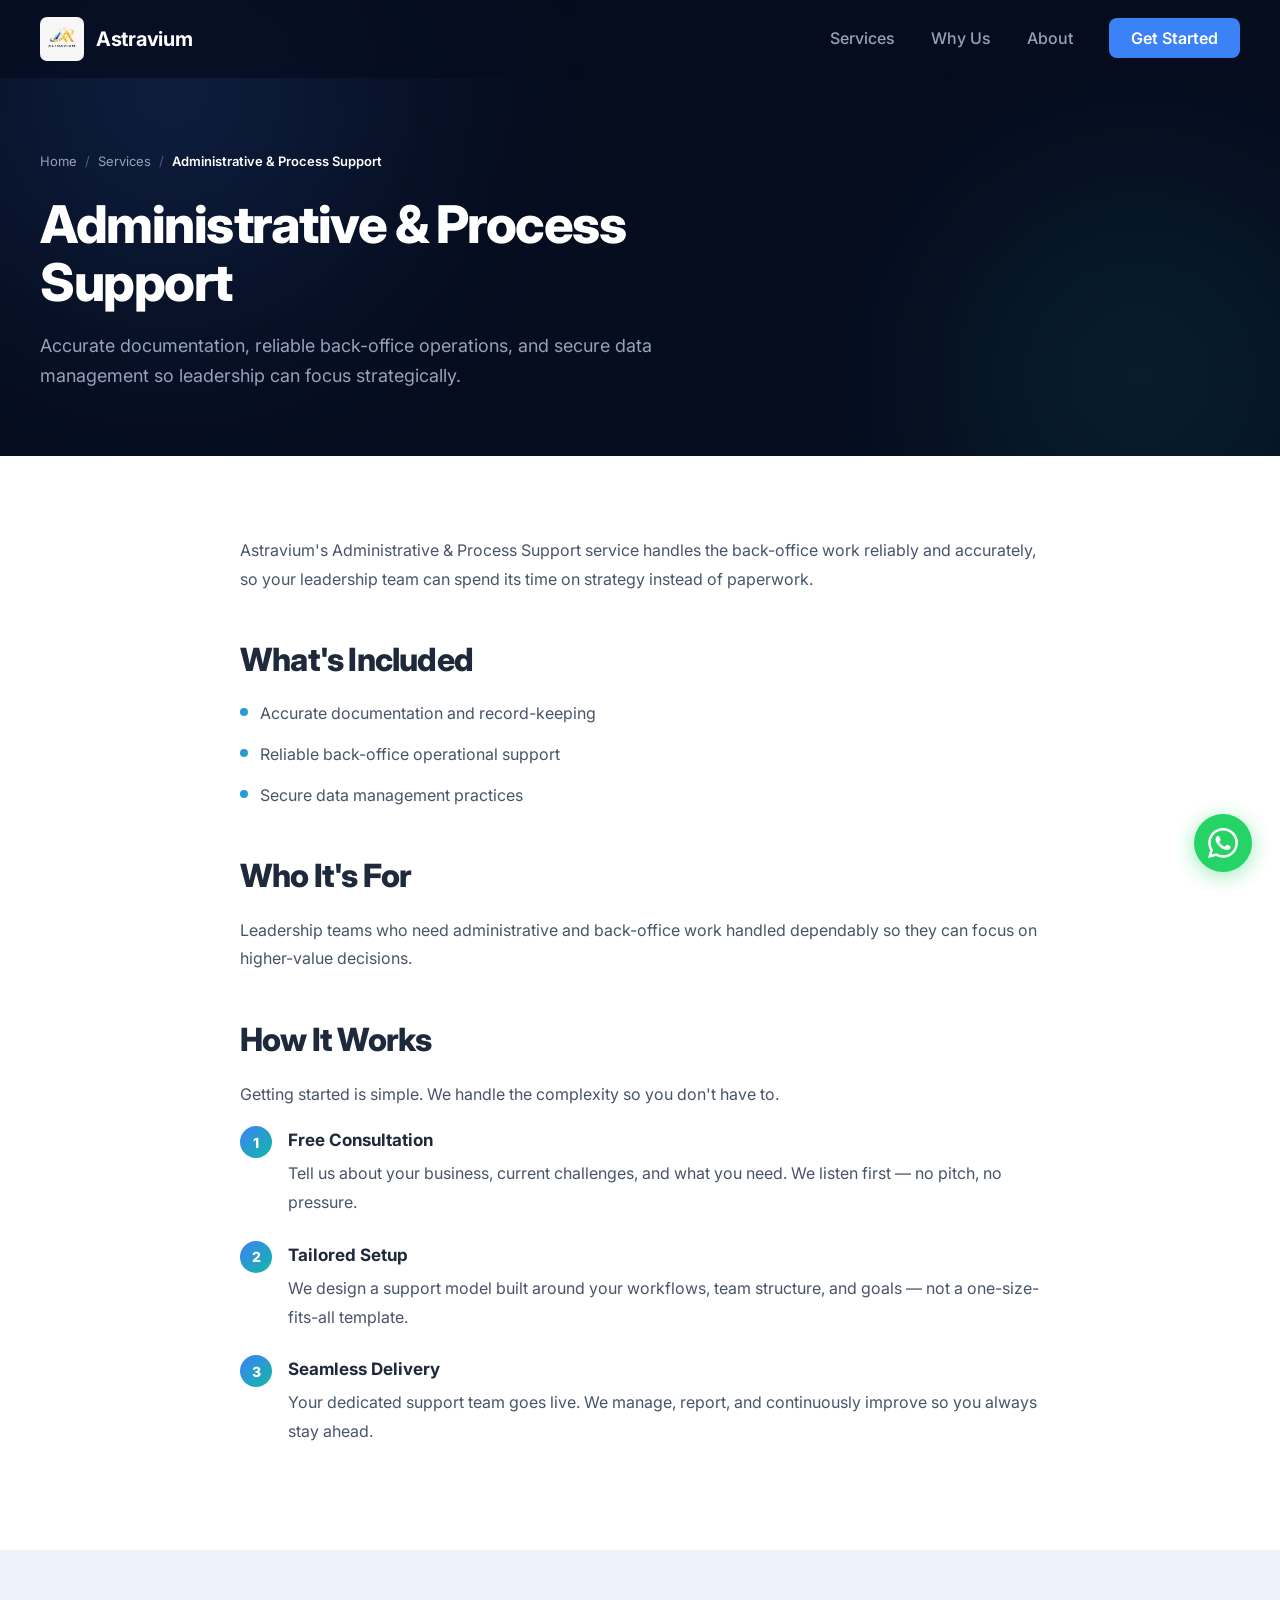
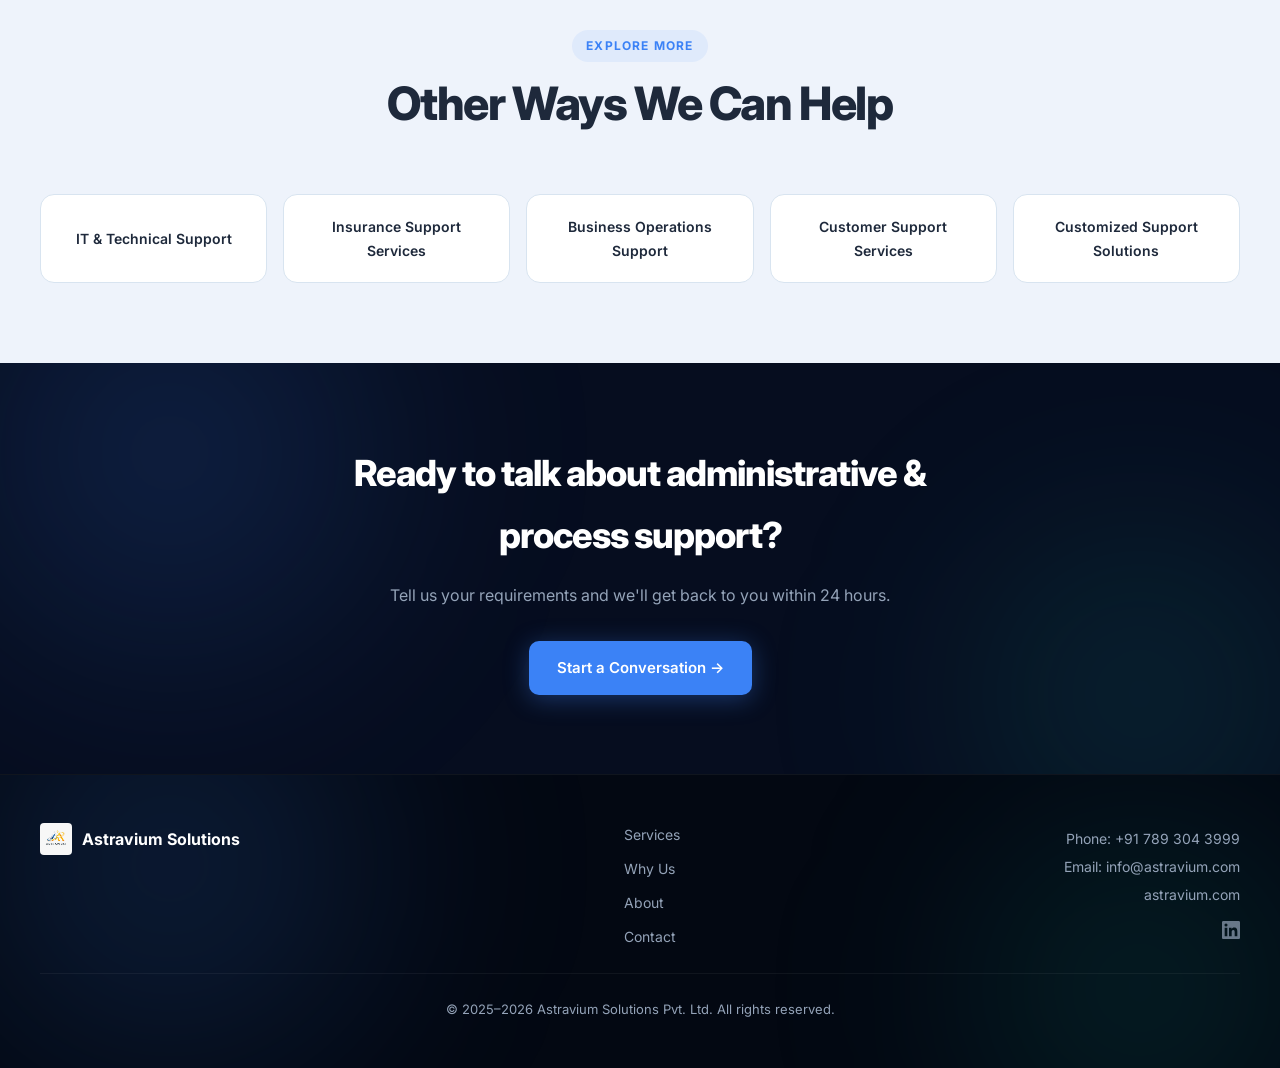
<file: services/administrative-process-support.html>
<!DOCTYPE html>
<html lang="en">
<head>
  <meta charset="UTF-8">
  <meta name="viewport" content="width=device-width, initial-scale=1.0">
  <meta name="description" content="Accurate documentation, reliable back-office operations, and secure data management so leadership can focus strategically.">
  <title>Administrative & Process Support | Astravium Solutions</title>
  <link rel="canonical" href="https://astravium.com/services/administrative-process-support.html">
  <meta name="robots" content="index, follow">
  <meta property="og:type" content="website">
  <meta property="og:site_name" content="Astravium Solutions">
  <meta property="og:url" content="https://astravium.com/services/administrative-process-support.html">
  <meta property="og:title" content="Administrative & Process Support | Astravium Solutions">
  <meta property="og:description" content="Accurate documentation, reliable back-office operations, and secure data management so leadership can focus strategically.">
  <meta property="og:image" content="https://astravium.com/og-image.jpg">
  <meta property="og:image:width" content="1200">
  <meta property="og:image:height" content="630">
  <meta property="og:locale" content="en_US">
  <meta name="twitter:card" content="summary_large_image">
  <meta name="twitter:title" content="Administrative & Process Support | Astravium Solutions">
  <meta name="twitter:description" content="Accurate documentation, reliable back-office operations, and secure data management so leadership can focus strategically.">
  <meta name="twitter:image" content="https://astravium.com/og-image.jpg">
  <link rel="preconnect" href="https://fonts.googleapis.com">
  <link rel="preconnect" href="https://fonts.gstatic.com" crossorigin>
  <link rel="dns-prefetch" href="https://www.googletagmanager.com">
  <script async src="https://www.googletagmanager.com/gtag/js?id=G-LD1XTQ61ZV"></script>
  <script>
    window.dataLayer = window.dataLayer || [];
    function gtag(){dataLayer.push(arguments);}
    gtag('js', new Date());
    gtag('config', 'G-LD1XTQ61ZV');
  </script>
  <link rel="icon" href="/logo.jpeg" type="image/jpeg">
  <link rel="apple-touch-icon" href="/logo.jpeg">
  <link href="https://fonts.googleapis.com/css2?family=Inter:wght@300;400;500;600;700;800;900&display=swap" rel="stylesheet">
  <link rel="stylesheet" href="/assets/style.css">
  <script type="application/ld+json">
  {
    "@context": "https://schema.org",
    "@type": "Service",
    "name": "Administrative & Process Support",
    "description": "Accurate documentation, reliable back-office operations, and secure data management so leadership can focus strategically.",
    "provider": {
      "@type": "ProfessionalService",
      "name": "Astravium Solutions",
      "url": "https://astravium.com/"
    },
    "url": "https://astravium.com/services/administrative-process-support.html"
  }
  </script>
</head>
<body>

<nav id="navbar">
  <div class="nav-inner">
    <a href="/" class="nav-brand">
      <img src="/logo.jpeg" alt="Astravium Solutions" width="500" height="500">
      <span>Astravium</span>
    </a>
    <ul class="nav-links" id="navLinks">
      <li><a href="/index.html#services">Services</a></li>
      <li><a href="/index.html#why">Why Us</a></li>
      <li><a href="/index.html#about">About</a></li>
      <li><a href="/index.html#contact" class="nav-cta">Get Started</a></li>
    </ul>
    <div class="hamburger" id="hamburger" onclick="toggleMenu()">
      <span></span><span></span><span></span>
    </div>
  </div>
  <div class="scroll-progress" id="scrollProgress"></div>
</nav>

<main>
<section class="service-page-header">
  <div class="mesh-bg"></div>
  <div class="section-inner">
    <div class="breadcrumb">
      <a href="/index.html">Home</a><span class="sep">/</span><a href="/index.html#services">Services</a><span class="sep">/</span><span class="current">Administrative & Process Support</span>
    </div>
    <h1>Administrative & Process Support</h1>
    <p class="tagline">Accurate documentation, reliable back-office operations, and secure data management so leadership can focus strategically.</p>
  </div>
</section>

<section class="service-content">
  <div class="service-content-inner">
    <p>Astravium's Administrative &amp; Process Support service handles the back-office work reliably and accurately, so your leadership team can spend its time on strategy instead of paperwork.</p>

    <h2>What's Included</h2>
    <ul>
      <li>Accurate documentation and record-keeping</li>
      <li>Reliable back-office operational support</li>
      <li>Secure data management practices</li>
    </ul>

    <h2>Who It's For</h2>
    <p>Leadership teams who need administrative and back-office work handled dependably so they can focus on higher-value decisions.</p>

    <h2>How It Works</h2>
    <p>Getting started is simple. We handle the complexity so you don't have to.</p>
    <div class="how-steps">
      <div class="how-step">
        <div class="how-step-num">1</div>
        <div><h3>Free Consultation</h3><p>Tell us about your business, current challenges, and what you need. We listen first &mdash; no pitch, no pressure.</p></div>
      </div>
      <div class="how-step">
        <div class="how-step-num">2</div>
        <div><h3>Tailored Setup</h3><p>We design a support model built around your workflows, team structure, and goals &mdash; not a one-size-fits-all template.</p></div>
      </div>
      <div class="how-step">
        <div class="how-step-num">3</div>
        <div><h3>Seamless Delivery</h3><p>Your dedicated support team goes live. We manage, report, and continuously improve so you always stay ahead.</p></div>
      </div>
    </div>
  </div>
</section>

<section class="related-services">
  <div class="section-inner">
    <div class="section-header">
      <div class="section-tag">Explore More</div>
      <h2>Other Ways We Can Help</h2>
    </div>
    <div class="related-services-grid">
      <a href="/services/it-technical-support.html" class="related-service-card">IT & Technical Support</a>
      <a href="/services/insurance-support.html" class="related-service-card">Insurance Support Services</a>
      <a href="/services/business-operations-support.html" class="related-service-card">Business Operations Support</a>
      <a href="/services/customer-support.html" class="related-service-card">Customer Support Services</a>
      <a href="/services/customized-support-solutions.html" class="related-service-card">Customized Support Solutions</a>
    </div>
  </div>
</section>

<section class="service-cta">
  <div class="mesh-bg"></div>
  <div class="service-cta-inner">
    <h2>Ready to talk about administrative & process support?</h2>
    <p>Tell us your requirements and we'll get back to you within 24 hours.</p>
    <a href="/index.html#contact" class="btn-primary">Start a Conversation &rarr;</a>
  </div>
</section>
</main>

<footer>
  <div class="mesh-bg"></div>
  <div class="footer-inner">
    <div class="footer-brand">
      <img src="/logo.jpeg" alt="Astravium Solutions" width="500" height="500" loading="lazy">
      <span>Astravium Solutions</span>
    </div>
    <div class="footer-links">
      <a href="/index.html#services">Services</a>
      <a href="/index.html#why">Why Us</a>
      <a href="/index.html#about">About</a>
      <a href="/index.html#contact">Contact</a>
    </div>
    <div class="footer-info">
      <p>Phone: <a href="tel:+917893043999">+91 789 304 3999</a></p>
      <p>Email: <a href="mailto:info@astravium.com">info@astravium.com</a></p>
      <p><a href="https://astravium.com">astravium.com</a></p>
      <a href="https://www.linkedin.com/company/astraviumsolutions/" target="_blank" rel="noopener" class="footer-linkedin" aria-label="Astravium on LinkedIn">
        <svg viewBox="0 0 24 24" width="18" height="18" fill="currentColor"><path d="M20.447 20.452h-3.554v-5.569c0-1.328-.027-3.037-1.852-3.037-1.853 0-2.136 1.445-2.136 2.939v5.667H9.351V9h3.414v1.561h.046c.477-.9 1.637-1.85 3.37-1.85 3.601 0 4.267 2.37 4.267 5.455v6.286zM5.337 7.433a2.062 2.062 0 01-2.063-2.065 2.064 2.064 0 112.063 2.065zm1.782 13.019H3.555V9h3.564v11.452zM22.225 0H1.771C.792 0 0 .774 0 1.729v20.542C0 23.227.792 24 1.771 24h20.451C23.2 24 24 23.227 24 22.271V1.729C24 .774 23.2 0 22.222 0h.003z"/></svg>
      </a>
    </div>
  </div>
  <div class="footer-bottom">
    <p>&copy; 2025&ndash;2026 Astravium Solutions Pvt. Ltd. All rights reserved.</p>
  </div>
</footer>

<a href="https://wa.me/917893043999?text=Hi%2C%20I%27d%20like%20to%20know%20more%20about%20Astravium%27s%20services." class="wa-btn" target="_blank" rel="noopener" aria-label="Chat on WhatsApp">
  <svg viewBox="0 0 24 24" xmlns="http://www.w3.org/2000/svg"><path d="M17.472 14.382c-.297-.149-1.758-.867-2.03-.967-.273-.099-.471-.148-.67.15-.197.297-.767.966-.94 1.164-.173.199-.347.223-.644.075-.297-.15-1.255-.463-2.39-1.475-.883-.788-1.48-1.761-1.653-2.059-.173-.297-.018-.458.13-.606.134-.133.298-.347.446-.52.149-.174.198-.298.298-.497.099-.198.05-.371-.025-.52-.075-.149-.669-1.612-.916-2.207-.242-.579-.487-.5-.669-.51-.173-.008-.371-.01-.57-.01-.198 0-.52.074-.792.372-.272.297-1.04 1.016-1.04 2.479 0 1.462 1.065 2.875 1.213 3.074.149.198 2.096 3.2 5.077 4.487.709.306 1.262.489 1.694.625.712.227 1.36.195 1.871.118.571-.085 1.758-.719 2.006-1.413.248-.694.248-1.289.173-1.413-.074-.124-.272-.198-.57-.347m-5.421 7.403h-.004a9.87 9.87 0 01-5.031-1.378l-.361-.214-3.741.982.998-3.648-.235-.374a9.86 9.86 0 01-1.51-5.26c.001-5.45 4.436-9.884 9.888-9.884 2.64 0 5.122 1.03 6.988 2.898a9.825 9.825 0 012.893 6.994c-.003 5.45-4.437 9.884-9.885 9.884m8.413-18.297A11.815 11.815 0 0012.05 0C5.495 0 .16 5.335.157 11.892c0 2.096.547 4.142 1.588 5.945L.057 24l6.305-1.654a11.882 11.882 0 005.683 1.448h.005c6.554 0 11.89-5.335 11.893-11.893a11.821 11.821 0 00-3.48-8.413z"/></svg>
</a>

<script>
  window.addEventListener('scroll', () => {
    document.getElementById('navbar').classList.toggle('scrolled', window.scrollY > 20);
    const scrollProgress = document.getElementById('scrollProgress');
    if (scrollProgress) {
      const scrollable = document.documentElement.scrollHeight - window.innerHeight;
      scrollProgress.style.width = (scrollable > 0 ? (window.scrollY / scrollable) * 100 : 0) + '%';
    }
  }, { passive: true });
  function toggleMenu() {
    document.getElementById('navLinks').classList.toggle('open');
    document.getElementById('hamburger').classList.toggle('open');
  }
</script>

</body>
</html>
</file>
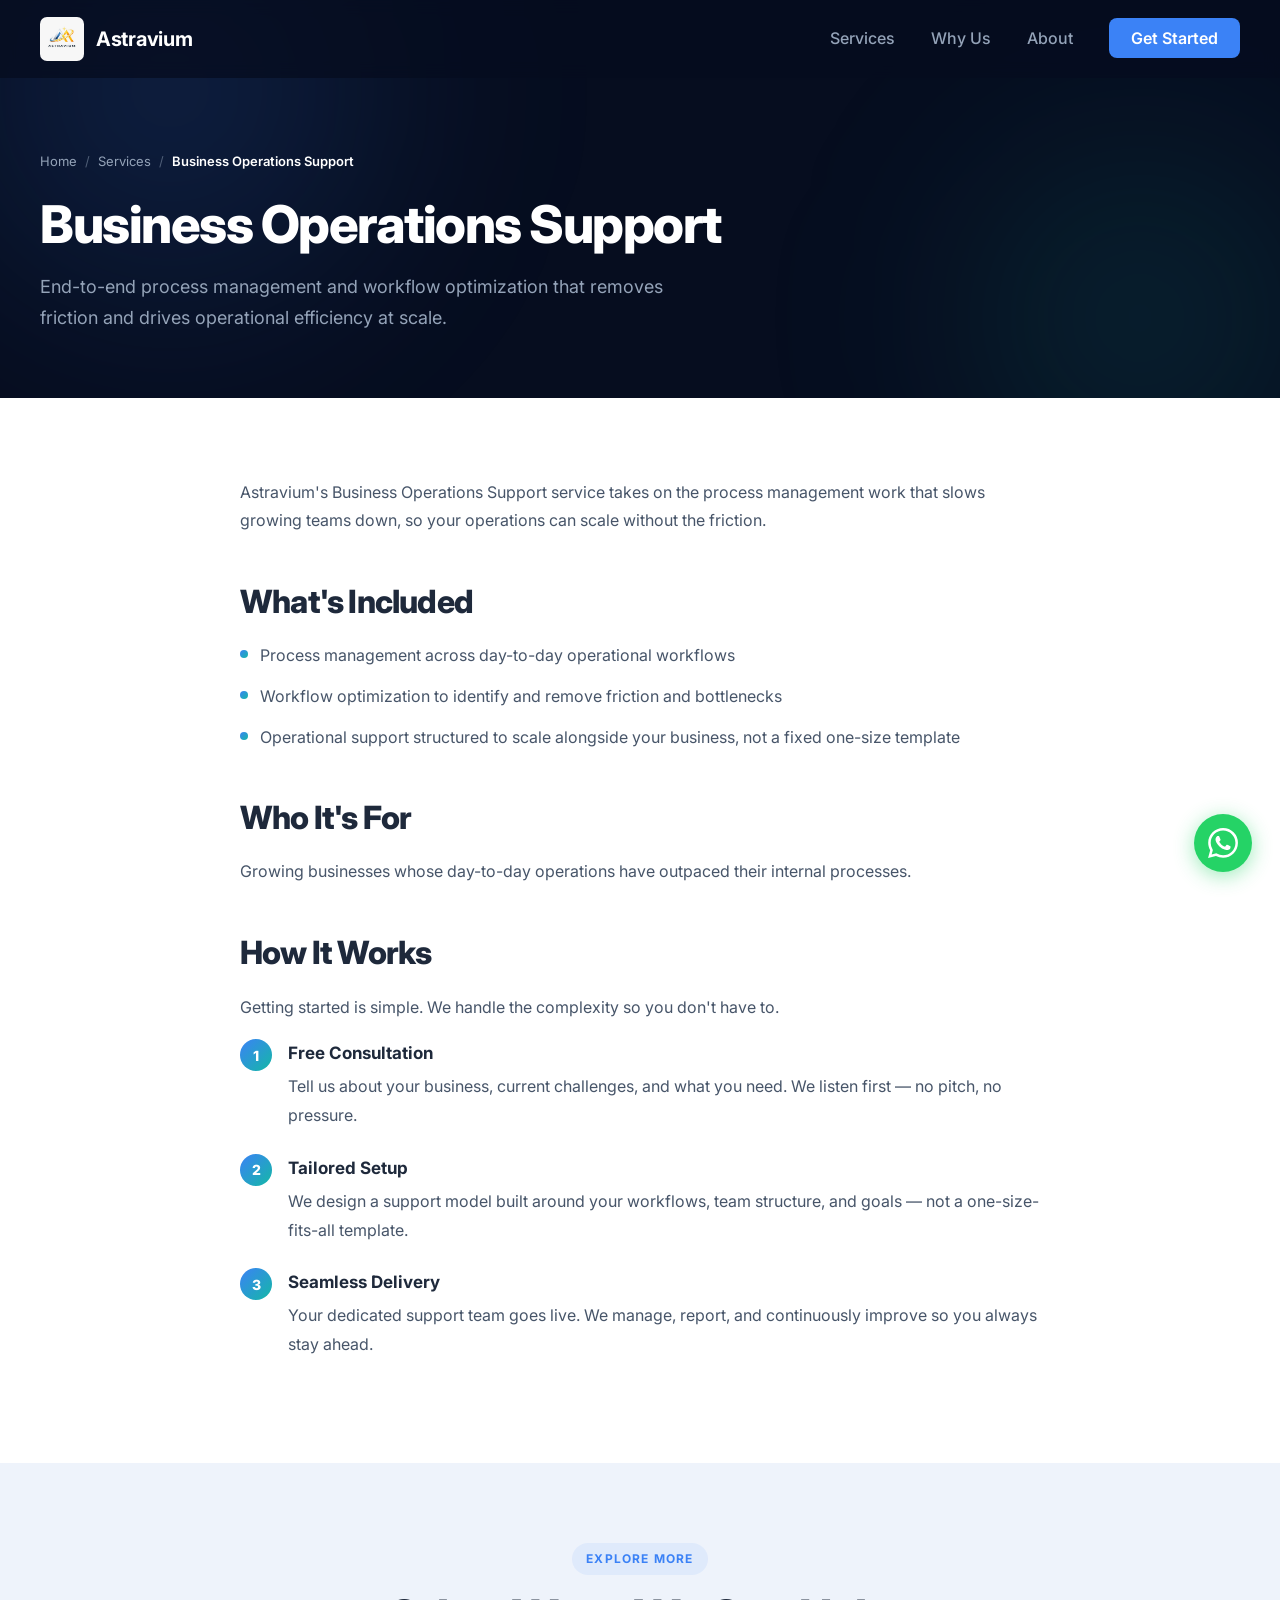
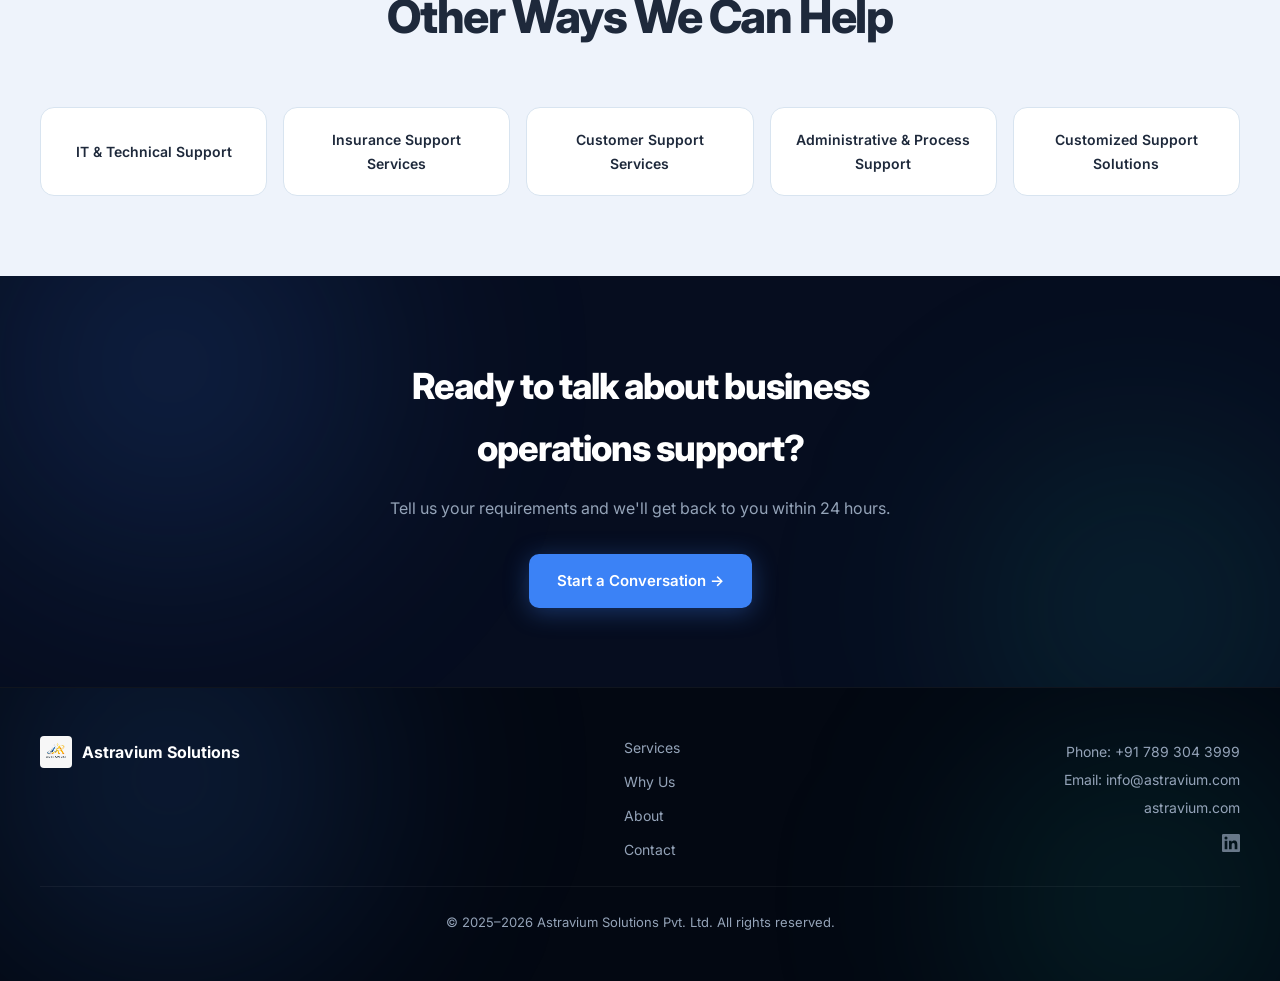
<file: services/business-operations-support.html>
<!DOCTYPE html>
<html lang="en">
<head>
  <meta charset="UTF-8">
  <meta name="viewport" content="width=device-width, initial-scale=1.0">
  <meta name="description" content="End-to-end process management and workflow optimization that removes friction and drives operational efficiency at scale.">
  <title>Business Operations Support | Astravium Solutions</title>
  <link rel="canonical" href="https://astravium.com/services/business-operations-support.html">
  <meta name="robots" content="index, follow">
  <meta property="og:type" content="website">
  <meta property="og:site_name" content="Astravium Solutions">
  <meta property="og:url" content="https://astravium.com/services/business-operations-support.html">
  <meta property="og:title" content="Business Operations Support | Astravium Solutions">
  <meta property="og:description" content="End-to-end process management and workflow optimization that removes friction and drives operational efficiency at scale.">
  <meta property="og:image" content="https://astravium.com/og-image.jpg">
  <meta property="og:image:width" content="1200">
  <meta property="og:image:height" content="630">
  <meta property="og:locale" content="en_US">
  <meta name="twitter:card" content="summary_large_image">
  <meta name="twitter:title" content="Business Operations Support | Astravium Solutions">
  <meta name="twitter:description" content="End-to-end process management and workflow optimization that removes friction and drives operational efficiency at scale.">
  <meta name="twitter:image" content="https://astravium.com/og-image.jpg">
  <link rel="preconnect" href="https://fonts.googleapis.com">
  <link rel="preconnect" href="https://fonts.gstatic.com" crossorigin>
  <link rel="dns-prefetch" href="https://www.googletagmanager.com">
  <script async src="https://www.googletagmanager.com/gtag/js?id=G-LD1XTQ61ZV"></script>
  <script>
    window.dataLayer = window.dataLayer || [];
    function gtag(){dataLayer.push(arguments);}
    gtag('js', new Date());
    gtag('config', 'G-LD1XTQ61ZV');
  </script>
  <link rel="icon" href="/logo.jpeg" type="image/jpeg">
  <link rel="apple-touch-icon" href="/logo.jpeg">
  <link href="https://fonts.googleapis.com/css2?family=Inter:wght@300;400;500;600;700;800;900&display=swap" rel="stylesheet">
  <link rel="stylesheet" href="/assets/style.css">
  <script type="application/ld+json">
  {
    "@context": "https://schema.org",
    "@type": "Service",
    "name": "Business Operations Support",
    "description": "End-to-end process management and workflow optimization that removes friction and drives operational efficiency at scale.",
    "provider": {
      "@type": "ProfessionalService",
      "name": "Astravium Solutions",
      "url": "https://astravium.com/"
    },
    "url": "https://astravium.com/services/business-operations-support.html"
  }
  </script>
</head>
<body>

<nav id="navbar">
  <div class="nav-inner">
    <a href="/" class="nav-brand">
      <img src="/logo.jpeg" alt="Astravium Solutions" width="500" height="500">
      <span>Astravium</span>
    </a>
    <ul class="nav-links" id="navLinks">
      <li><a href="/index.html#services">Services</a></li>
      <li><a href="/index.html#why">Why Us</a></li>
      <li><a href="/index.html#about">About</a></li>
      <li><a href="/index.html#contact" class="nav-cta">Get Started</a></li>
    </ul>
    <div class="hamburger" id="hamburger" onclick="toggleMenu()">
      <span></span><span></span><span></span>
    </div>
  </div>
  <div class="scroll-progress" id="scrollProgress"></div>
</nav>

<main>
<section class="service-page-header">
  <div class="mesh-bg"></div>
  <div class="section-inner">
    <div class="breadcrumb">
      <a href="/index.html">Home</a><span class="sep">/</span><a href="/index.html#services">Services</a><span class="sep">/</span><span class="current">Business Operations Support</span>
    </div>
    <h1>Business Operations Support</h1>
    <p class="tagline">End-to-end process management and workflow optimization that removes friction and drives operational efficiency at scale.</p>
  </div>
</section>

<section class="service-content">
  <div class="service-content-inner">
    <p>Astravium's Business Operations Support service takes on the process management work that slows growing teams down, so your operations can scale without the friction.</p>

    <h2>What's Included</h2>
    <ul>
      <li>Process management across day-to-day operational workflows</li>
      <li>Workflow optimization to identify and remove friction and bottlenecks</li>
      <li>Operational support structured to scale alongside your business, not a fixed one-size template</li>
    </ul>

    <h2>Who It's For</h2>
    <p>Growing businesses whose day-to-day operations have outpaced their internal processes.</p>

    <h2>How It Works</h2>
    <p>Getting started is simple. We handle the complexity so you don't have to.</p>
    <div class="how-steps">
      <div class="how-step">
        <div class="how-step-num">1</div>
        <div><h3>Free Consultation</h3><p>Tell us about your business, current challenges, and what you need. We listen first &mdash; no pitch, no pressure.</p></div>
      </div>
      <div class="how-step">
        <div class="how-step-num">2</div>
        <div><h3>Tailored Setup</h3><p>We design a support model built around your workflows, team structure, and goals &mdash; not a one-size-fits-all template.</p></div>
      </div>
      <div class="how-step">
        <div class="how-step-num">3</div>
        <div><h3>Seamless Delivery</h3><p>Your dedicated support team goes live. We manage, report, and continuously improve so you always stay ahead.</p></div>
      </div>
    </div>
  </div>
</section>

<section class="related-services">
  <div class="section-inner">
    <div class="section-header">
      <div class="section-tag">Explore More</div>
      <h2>Other Ways We Can Help</h2>
    </div>
    <div class="related-services-grid">
      <a href="/services/it-technical-support.html" class="related-service-card">IT & Technical Support</a>
      <a href="/services/insurance-support.html" class="related-service-card">Insurance Support Services</a>
      <a href="/services/customer-support.html" class="related-service-card">Customer Support Services</a>
      <a href="/services/administrative-process-support.html" class="related-service-card">Administrative & Process Support</a>
      <a href="/services/customized-support-solutions.html" class="related-service-card">Customized Support Solutions</a>
    </div>
  </div>
</section>

<section class="service-cta">
  <div class="mesh-bg"></div>
  <div class="service-cta-inner">
    <h2>Ready to talk about business operations support?</h2>
    <p>Tell us your requirements and we'll get back to you within 24 hours.</p>
    <a href="/index.html#contact" class="btn-primary">Start a Conversation &rarr;</a>
  </div>
</section>
</main>

<footer>
  <div class="mesh-bg"></div>
  <div class="footer-inner">
    <div class="footer-brand">
      <img src="/logo.jpeg" alt="Astravium Solutions" width="500" height="500" loading="lazy">
      <span>Astravium Solutions</span>
    </div>
    <div class="footer-links">
      <a href="/index.html#services">Services</a>
      <a href="/index.html#why">Why Us</a>
      <a href="/index.html#about">About</a>
      <a href="/index.html#contact">Contact</a>
    </div>
    <div class="footer-info">
      <p>Phone: <a href="tel:+917893043999">+91 789 304 3999</a></p>
      <p>Email: <a href="mailto:info@astravium.com">info@astravium.com</a></p>
      <p><a href="https://astravium.com">astravium.com</a></p>
      <a href="https://www.linkedin.com/company/astraviumsolutions/" target="_blank" rel="noopener" class="footer-linkedin" aria-label="Astravium on LinkedIn">
        <svg viewBox="0 0 24 24" width="18" height="18" fill="currentColor"><path d="M20.447 20.452h-3.554v-5.569c0-1.328-.027-3.037-1.852-3.037-1.853 0-2.136 1.445-2.136 2.939v5.667H9.351V9h3.414v1.561h.046c.477-.9 1.637-1.85 3.37-1.85 3.601 0 4.267 2.37 4.267 5.455v6.286zM5.337 7.433a2.062 2.062 0 01-2.063-2.065 2.064 2.064 0 112.063 2.065zm1.782 13.019H3.555V9h3.564v11.452zM22.225 0H1.771C.792 0 0 .774 0 1.729v20.542C0 23.227.792 24 1.771 24h20.451C23.2 24 24 23.227 24 22.271V1.729C24 .774 23.2 0 22.222 0h.003z"/></svg>
      </a>
    </div>
  </div>
  <div class="footer-bottom">
    <p>&copy; 2025&ndash;2026 Astravium Solutions Pvt. Ltd. All rights reserved.</p>
  </div>
</footer>

<a href="https://wa.me/917893043999?text=Hi%2C%20I%27d%20like%20to%20know%20more%20about%20Astravium%27s%20services." class="wa-btn" target="_blank" rel="noopener" aria-label="Chat on WhatsApp">
  <svg viewBox="0 0 24 24" xmlns="http://www.w3.org/2000/svg"><path d="M17.472 14.382c-.297-.149-1.758-.867-2.03-.967-.273-.099-.471-.148-.67.15-.197.297-.767.966-.94 1.164-.173.199-.347.223-.644.075-.297-.15-1.255-.463-2.39-1.475-.883-.788-1.48-1.761-1.653-2.059-.173-.297-.018-.458.13-.606.134-.133.298-.347.446-.52.149-.174.198-.298.298-.497.099-.198.05-.371-.025-.52-.075-.149-.669-1.612-.916-2.207-.242-.579-.487-.5-.669-.51-.173-.008-.371-.01-.57-.01-.198 0-.52.074-.792.372-.272.297-1.04 1.016-1.04 2.479 0 1.462 1.065 2.875 1.213 3.074.149.198 2.096 3.2 5.077 4.487.709.306 1.262.489 1.694.625.712.227 1.36.195 1.871.118.571-.085 1.758-.719 2.006-1.413.248-.694.248-1.289.173-1.413-.074-.124-.272-.198-.57-.347m-5.421 7.403h-.004a9.87 9.87 0 01-5.031-1.378l-.361-.214-3.741.982.998-3.648-.235-.374a9.86 9.86 0 01-1.51-5.26c.001-5.45 4.436-9.884 9.888-9.884 2.64 0 5.122 1.03 6.988 2.898a9.825 9.825 0 012.893 6.994c-.003 5.45-4.437 9.884-9.885 9.884m8.413-18.297A11.815 11.815 0 0012.05 0C5.495 0 .16 5.335.157 11.892c0 2.096.547 4.142 1.588 5.945L.057 24l6.305-1.654a11.882 11.882 0 005.683 1.448h.005c6.554 0 11.89-5.335 11.893-11.893a11.821 11.821 0 00-3.48-8.413z"/></svg>
</a>

<script>
  window.addEventListener('scroll', () => {
    document.getElementById('navbar').classList.toggle('scrolled', window.scrollY > 20);
    const scrollProgress = document.getElementById('scrollProgress');
    if (scrollProgress) {
      const scrollable = document.documentElement.scrollHeight - window.innerHeight;
      scrollProgress.style.width = (scrollable > 0 ? (window.scrollY / scrollable) * 100 : 0) + '%';
    }
  }, { passive: true });
  function toggleMenu() {
    document.getElementById('navLinks').classList.toggle('open');
    document.getElementById('hamburger').classList.toggle('open');
  }
</script>

</body>
</html>
</file>
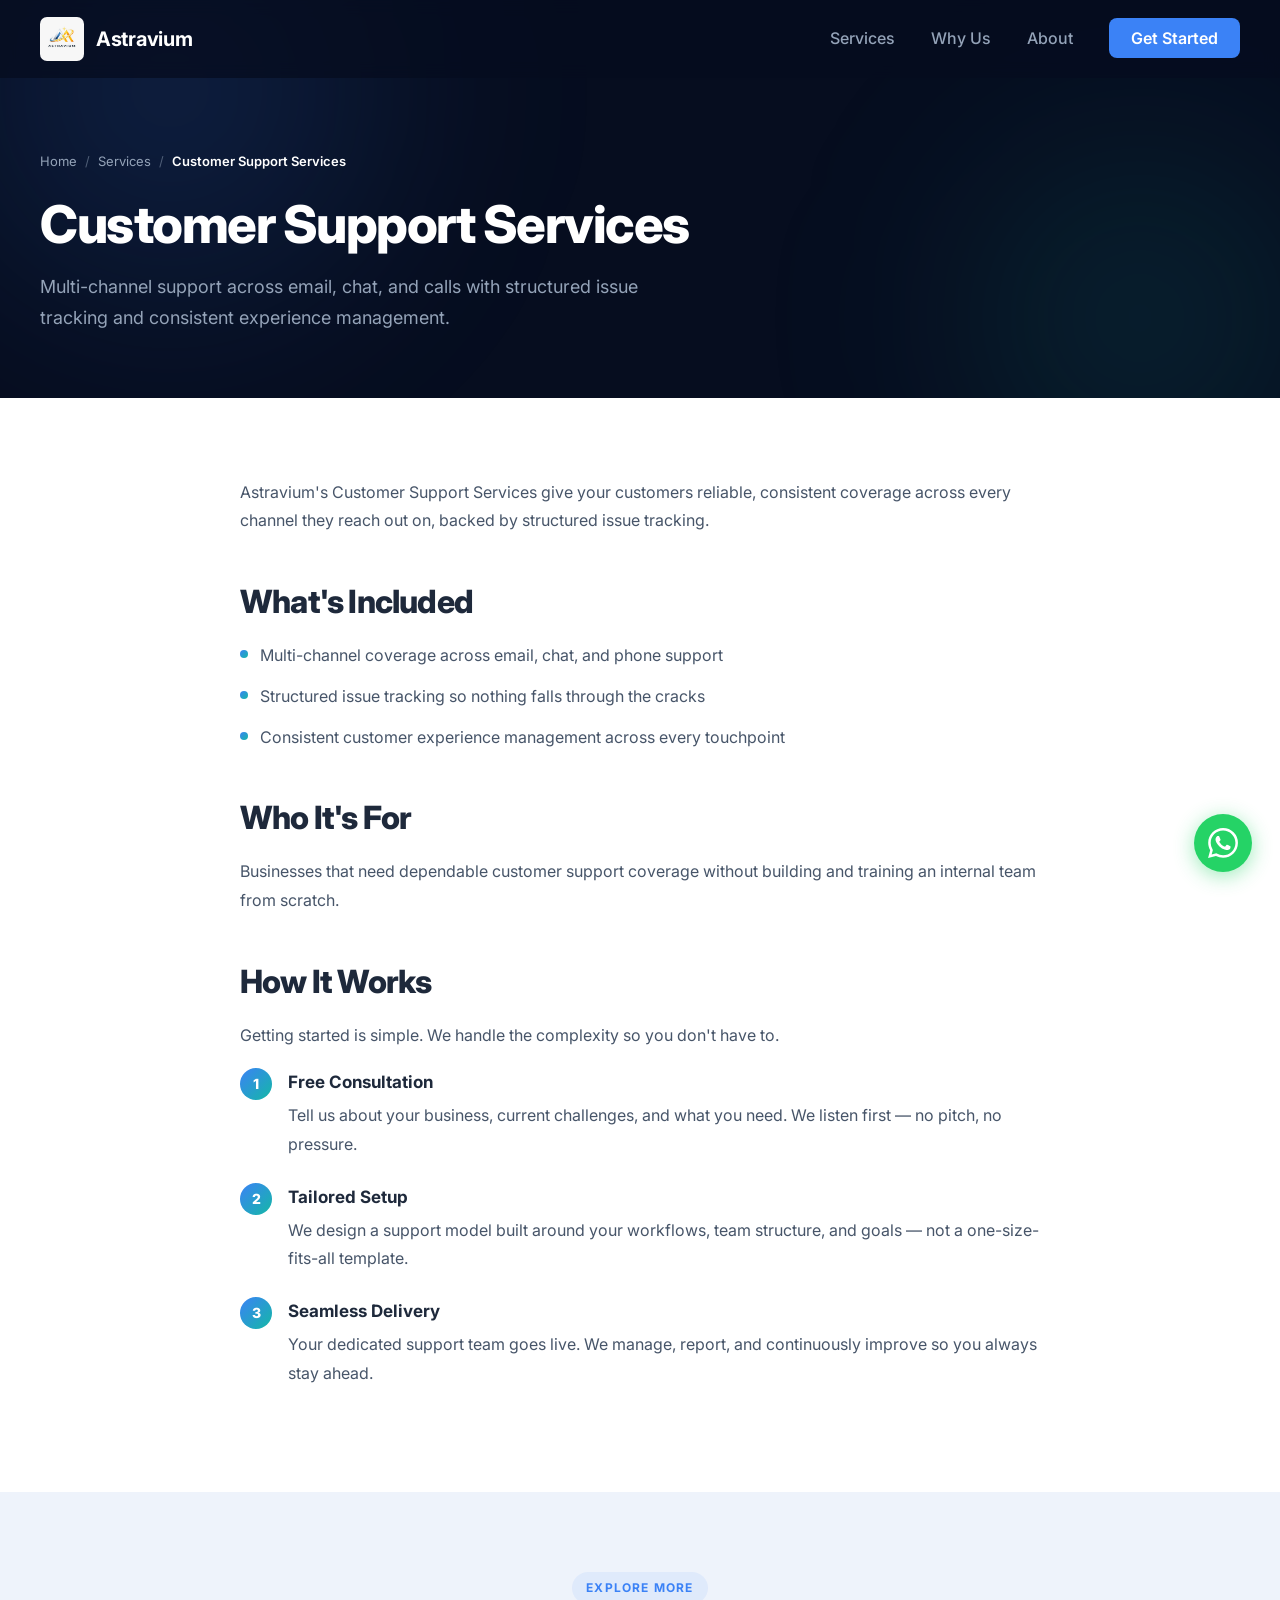
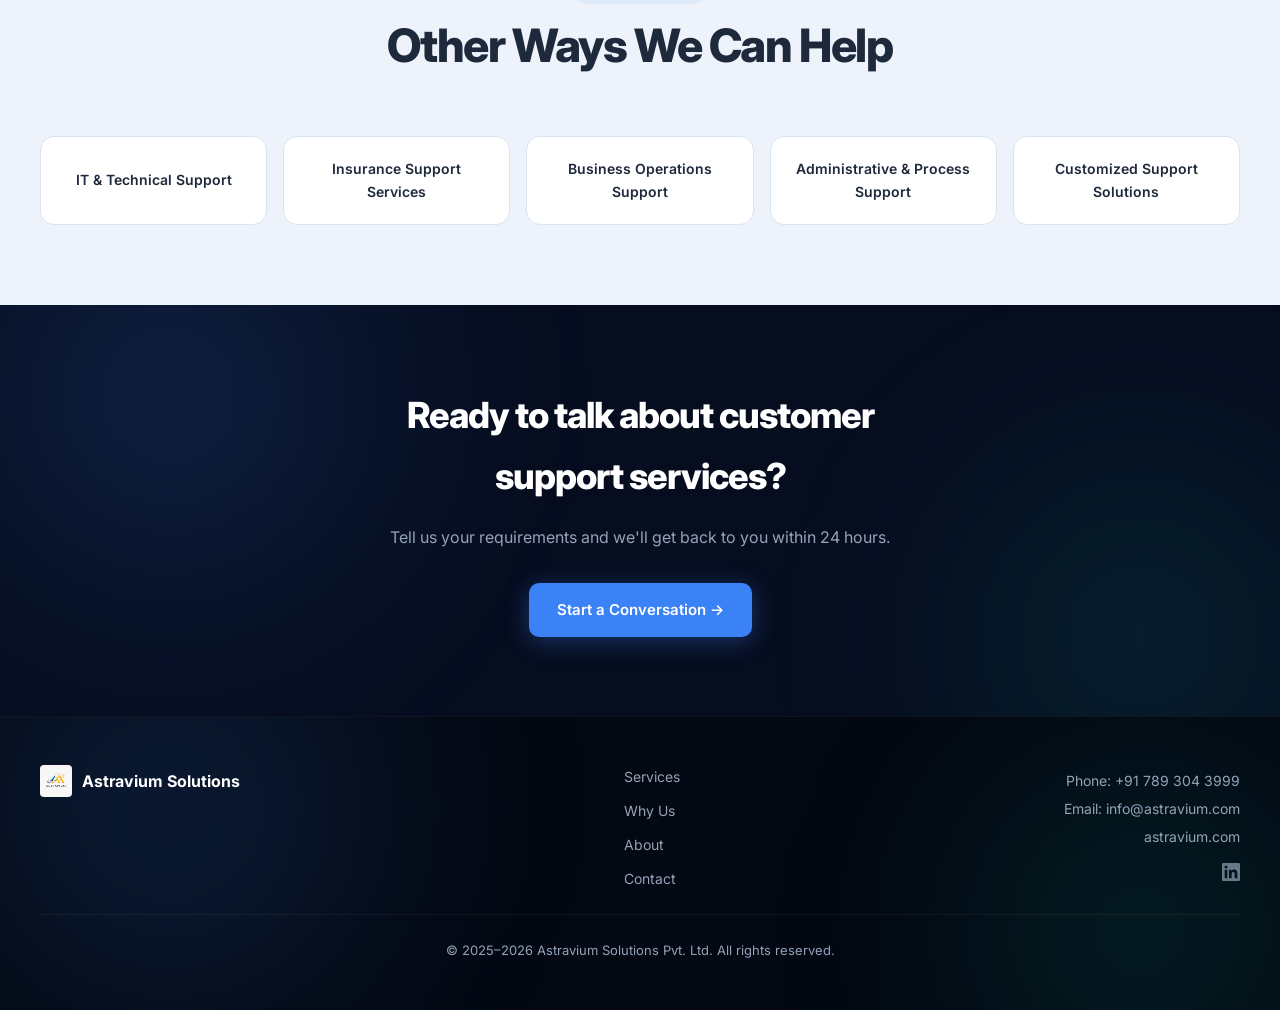
<file: services/customer-support.html>
<!DOCTYPE html>
<html lang="en">
<head>
  <meta charset="UTF-8">
  <meta name="viewport" content="width=device-width, initial-scale=1.0">
  <meta name="description" content="Multi-channel customer support across email, chat, and calls with structured issue tracking and consistent experience management.">
  <title>Customer Support Services | Astravium Solutions</title>
  <link rel="canonical" href="https://astravium.com/services/customer-support.html">
  <meta name="robots" content="index, follow">
  <meta property="og:type" content="website">
  <meta property="og:site_name" content="Astravium Solutions">
  <meta property="og:url" content="https://astravium.com/services/customer-support.html">
  <meta property="og:title" content="Customer Support Services | Astravium Solutions">
  <meta property="og:description" content="Multi-channel customer support across email, chat, and calls with structured issue tracking and consistent experience management.">
  <meta property="og:image" content="https://astravium.com/og-image.jpg">
  <meta property="og:image:width" content="1200">
  <meta property="og:image:height" content="630">
  <meta property="og:locale" content="en_US">
  <meta name="twitter:card" content="summary_large_image">
  <meta name="twitter:title" content="Customer Support Services | Astravium Solutions">
  <meta name="twitter:description" content="Multi-channel customer support across email, chat, and calls with structured issue tracking and consistent experience management.">
  <meta name="twitter:image" content="https://astravium.com/og-image.jpg">
  <link rel="preconnect" href="https://fonts.googleapis.com">
  <link rel="preconnect" href="https://fonts.gstatic.com" crossorigin>
  <link rel="dns-prefetch" href="https://www.googletagmanager.com">
  <script async src="https://www.googletagmanager.com/gtag/js?id=G-LD1XTQ61ZV"></script>
  <script>
    window.dataLayer = window.dataLayer || [];
    function gtag(){dataLayer.push(arguments);}
    gtag('js', new Date());
    gtag('config', 'G-LD1XTQ61ZV');
  </script>
  <link rel="icon" href="/logo.jpeg" type="image/jpeg">
  <link rel="apple-touch-icon" href="/logo.jpeg">
  <link href="https://fonts.googleapis.com/css2?family=Inter:wght@300;400;500;600;700;800;900&display=swap" rel="stylesheet">
  <link rel="stylesheet" href="/assets/style.css">
  <script type="application/ld+json">
  {
    "@context": "https://schema.org",
    "@type": "Service",
    "name": "Customer Support Services",
    "description": "Multi-channel customer support across email, chat, and calls with structured issue tracking and consistent experience management.",
    "provider": {
      "@type": "ProfessionalService",
      "name": "Astravium Solutions",
      "url": "https://astravium.com/"
    },
    "url": "https://astravium.com/services/customer-support.html"
  }
  </script>
</head>
<body>

<nav id="navbar">
  <div class="nav-inner">
    <a href="/" class="nav-brand">
      <img src="/logo.jpeg" alt="Astravium Solutions" width="500" height="500">
      <span>Astravium</span>
    </a>
    <ul class="nav-links" id="navLinks">
      <li><a href="/index.html#services">Services</a></li>
      <li><a href="/index.html#why">Why Us</a></li>
      <li><a href="/index.html#about">About</a></li>
      <li><a href="/index.html#contact" class="nav-cta">Get Started</a></li>
    </ul>
    <div class="hamburger" id="hamburger" onclick="toggleMenu()">
      <span></span><span></span><span></span>
    </div>
  </div>
  <div class="scroll-progress" id="scrollProgress"></div>
</nav>

<main>
<section class="service-page-header">
  <div class="mesh-bg"></div>
  <div class="section-inner">
    <div class="breadcrumb">
      <a href="/index.html">Home</a><span class="sep">/</span><a href="/index.html#services">Services</a><span class="sep">/</span><span class="current">Customer Support Services</span>
    </div>
    <h1>Customer Support Services</h1>
    <p class="tagline">Multi-channel support across email, chat, and calls with structured issue tracking and consistent experience management.</p>
  </div>
</section>

<section class="service-content">
  <div class="service-content-inner">
    <p>Astravium's Customer Support Services give your customers reliable, consistent coverage across every channel they reach out on, backed by structured issue tracking.</p>

    <h2>What's Included</h2>
    <ul>
      <li>Multi-channel coverage across email, chat, and phone support</li>
      <li>Structured issue tracking so nothing falls through the cracks</li>
      <li>Consistent customer experience management across every touchpoint</li>
    </ul>

    <h2>Who It's For</h2>
    <p>Businesses that need dependable customer support coverage without building and training an internal team from scratch.</p>

    <h2>How It Works</h2>
    <p>Getting started is simple. We handle the complexity so you don't have to.</p>
    <div class="how-steps">
      <div class="how-step">
        <div class="how-step-num">1</div>
        <div><h3>Free Consultation</h3><p>Tell us about your business, current challenges, and what you need. We listen first &mdash; no pitch, no pressure.</p></div>
      </div>
      <div class="how-step">
        <div class="how-step-num">2</div>
        <div><h3>Tailored Setup</h3><p>We design a support model built around your workflows, team structure, and goals &mdash; not a one-size-fits-all template.</p></div>
      </div>
      <div class="how-step">
        <div class="how-step-num">3</div>
        <div><h3>Seamless Delivery</h3><p>Your dedicated support team goes live. We manage, report, and continuously improve so you always stay ahead.</p></div>
      </div>
    </div>
  </div>
</section>

<section class="related-services">
  <div class="section-inner">
    <div class="section-header">
      <div class="section-tag">Explore More</div>
      <h2>Other Ways We Can Help</h2>
    </div>
    <div class="related-services-grid">
      <a href="/services/it-technical-support.html" class="related-service-card">IT & Technical Support</a>
      <a href="/services/insurance-support.html" class="related-service-card">Insurance Support Services</a>
      <a href="/services/business-operations-support.html" class="related-service-card">Business Operations Support</a>
      <a href="/services/administrative-process-support.html" class="related-service-card">Administrative & Process Support</a>
      <a href="/services/customized-support-solutions.html" class="related-service-card">Customized Support Solutions</a>
    </div>
  </div>
</section>

<section class="service-cta">
  <div class="mesh-bg"></div>
  <div class="service-cta-inner">
    <h2>Ready to talk about customer support services?</h2>
    <p>Tell us your requirements and we'll get back to you within 24 hours.</p>
    <a href="/index.html#contact" class="btn-primary">Start a Conversation &rarr;</a>
  </div>
</section>
</main>

<footer>
  <div class="mesh-bg"></div>
  <div class="footer-inner">
    <div class="footer-brand">
      <img src="/logo.jpeg" alt="Astravium Solutions" width="500" height="500" loading="lazy">
      <span>Astravium Solutions</span>
    </div>
    <div class="footer-links">
      <a href="/index.html#services">Services</a>
      <a href="/index.html#why">Why Us</a>
      <a href="/index.html#about">About</a>
      <a href="/index.html#contact">Contact</a>
    </div>
    <div class="footer-info">
      <p>Phone: <a href="tel:+917893043999">+91 789 304 3999</a></p>
      <p>Email: <a href="mailto:info@astravium.com">info@astravium.com</a></p>
      <p><a href="https://astravium.com">astravium.com</a></p>
      <a href="https://www.linkedin.com/company/astraviumsolutions/" target="_blank" rel="noopener" class="footer-linkedin" aria-label="Astravium on LinkedIn">
        <svg viewBox="0 0 24 24" width="18" height="18" fill="currentColor"><path d="M20.447 20.452h-3.554v-5.569c0-1.328-.027-3.037-1.852-3.037-1.853 0-2.136 1.445-2.136 2.939v5.667H9.351V9h3.414v1.561h.046c.477-.9 1.637-1.85 3.37-1.85 3.601 0 4.267 2.37 4.267 5.455v6.286zM5.337 7.433a2.062 2.062 0 01-2.063-2.065 2.064 2.064 0 112.063 2.065zm1.782 13.019H3.555V9h3.564v11.452zM22.225 0H1.771C.792 0 0 .774 0 1.729v20.542C0 23.227.792 24 1.771 24h20.451C23.2 24 24 23.227 24 22.271V1.729C24 .774 23.2 0 22.222 0h.003z"/></svg>
      </a>
    </div>
  </div>
  <div class="footer-bottom">
    <p>&copy; 2025&ndash;2026 Astravium Solutions Pvt. Ltd. All rights reserved.</p>
  </div>
</footer>

<a href="https://wa.me/917893043999?text=Hi%2C%20I%27d%20like%20to%20know%20more%20about%20Astravium%27s%20services." class="wa-btn" target="_blank" rel="noopener" aria-label="Chat on WhatsApp">
  <svg viewBox="0 0 24 24" xmlns="http://www.w3.org/2000/svg"><path d="M17.472 14.382c-.297-.149-1.758-.867-2.03-.967-.273-.099-.471-.148-.67.15-.197.297-.767.966-.94 1.164-.173.199-.347.223-.644.075-.297-.15-1.255-.463-2.39-1.475-.883-.788-1.48-1.761-1.653-2.059-.173-.297-.018-.458.13-.606.134-.133.298-.347.446-.52.149-.174.198-.298.298-.497.099-.198.05-.371-.025-.52-.075-.149-.669-1.612-.916-2.207-.242-.579-.487-.5-.669-.51-.173-.008-.371-.01-.57-.01-.198 0-.52.074-.792.372-.272.297-1.04 1.016-1.04 2.479 0 1.462 1.065 2.875 1.213 3.074.149.198 2.096 3.2 5.077 4.487.709.306 1.262.489 1.694.625.712.227 1.36.195 1.871.118.571-.085 1.758-.719 2.006-1.413.248-.694.248-1.289.173-1.413-.074-.124-.272-.198-.57-.347m-5.421 7.403h-.004a9.87 9.87 0 01-5.031-1.378l-.361-.214-3.741.982.998-3.648-.235-.374a9.86 9.86 0 01-1.51-5.26c.001-5.45 4.436-9.884 9.888-9.884 2.64 0 5.122 1.03 6.988 2.898a9.825 9.825 0 012.893 6.994c-.003 5.45-4.437 9.884-9.885 9.884m8.413-18.297A11.815 11.815 0 0012.05 0C5.495 0 .16 5.335.157 11.892c0 2.096.547 4.142 1.588 5.945L.057 24l6.305-1.654a11.882 11.882 0 005.683 1.448h.005c6.554 0 11.89-5.335 11.893-11.893a11.821 11.821 0 00-3.48-8.413z"/></svg>
</a>

<script>
  window.addEventListener('scroll', () => {
    document.getElementById('navbar').classList.toggle('scrolled', window.scrollY > 20);
    const scrollProgress = document.getElementById('scrollProgress');
    if (scrollProgress) {
      const scrollable = document.documentElement.scrollHeight - window.innerHeight;
      scrollProgress.style.width = (scrollable > 0 ? (window.scrollY / scrollable) * 100 : 0) + '%';
    }
  }, { passive: true });
  function toggleMenu() {
    document.getElementById('navLinks').classList.toggle('open');
    document.getElementById('hamburger').classList.toggle('open');
  }
</script>

</body>
</html>
</file>
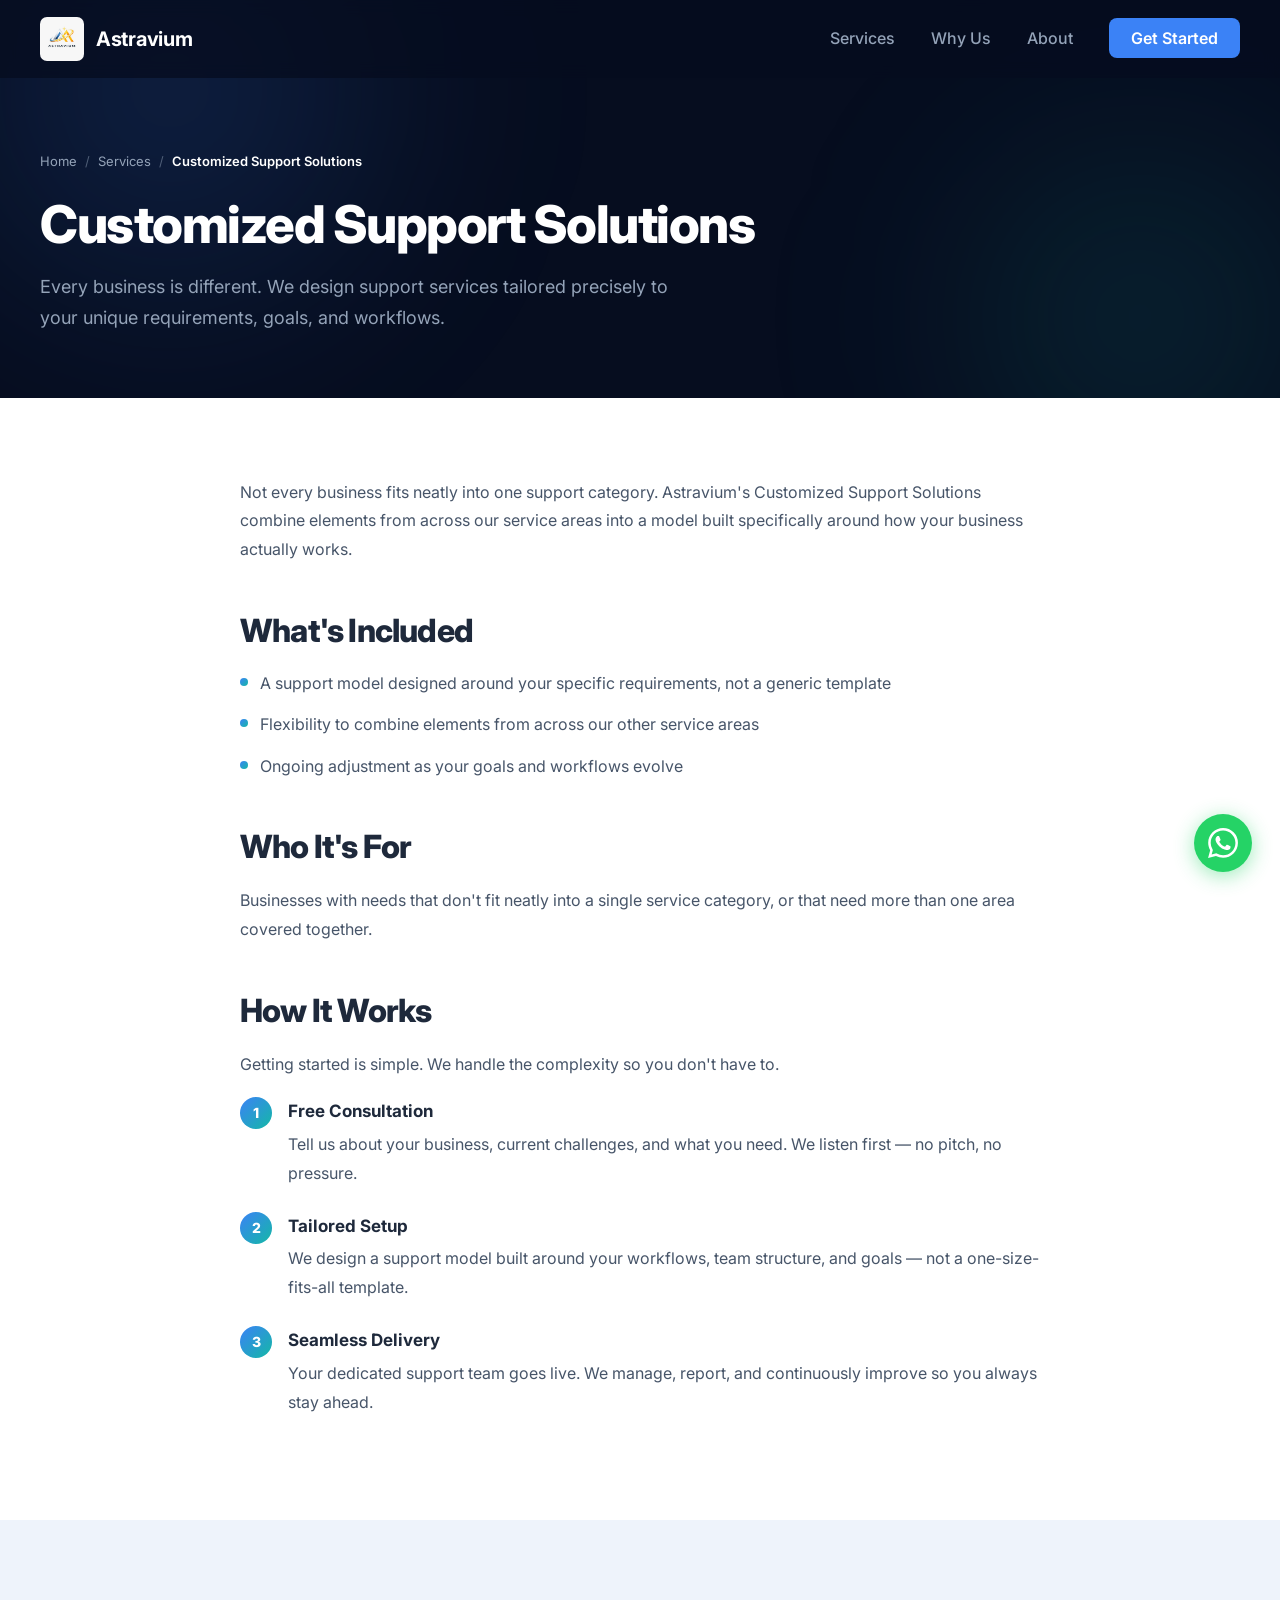
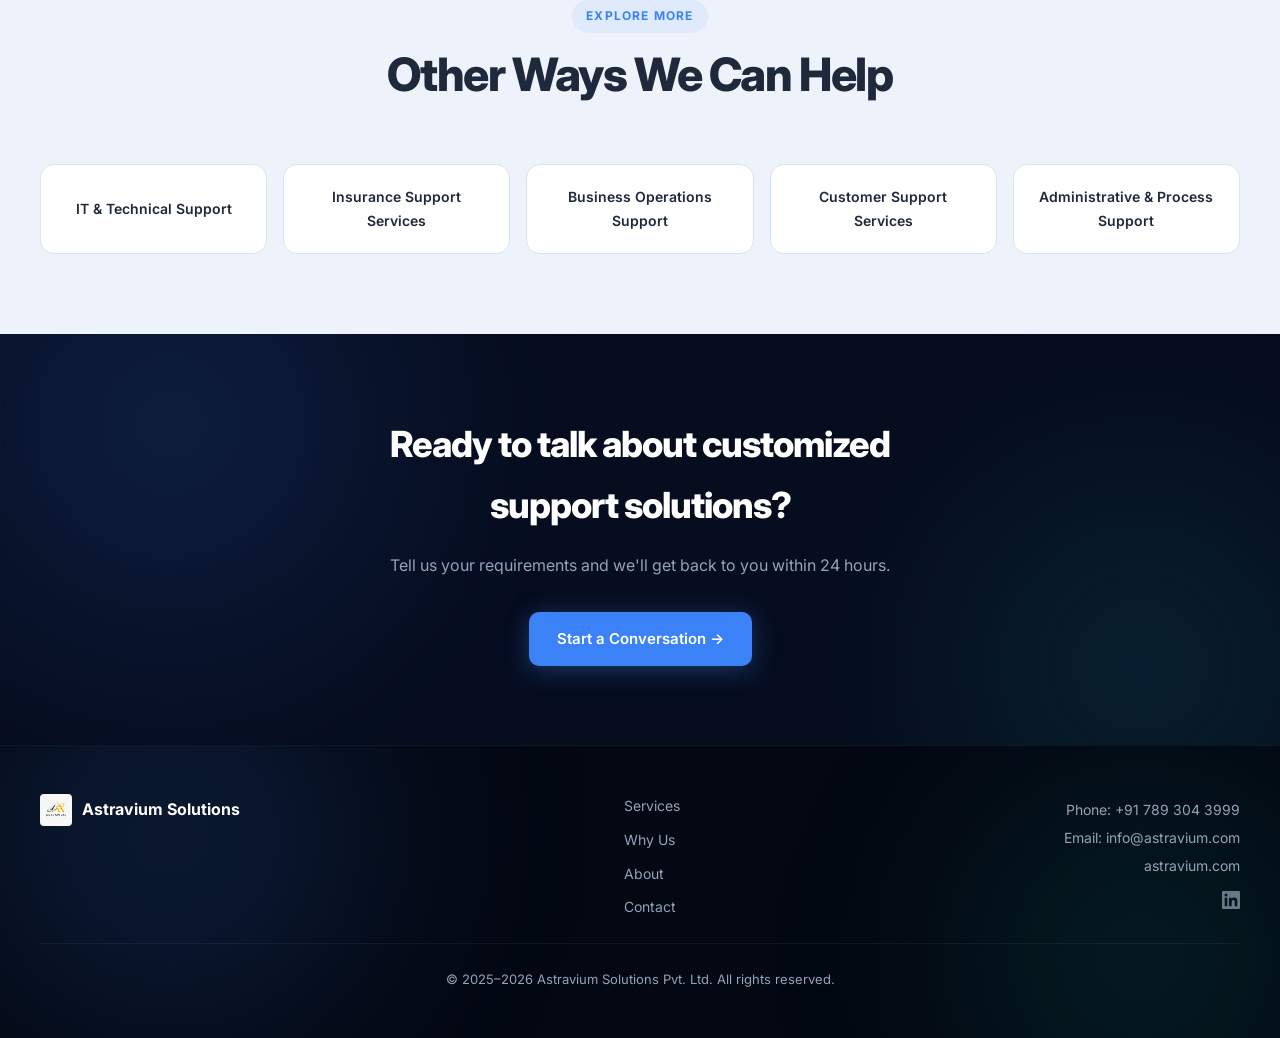
<file: services/customized-support-solutions.html>
<!DOCTYPE html>
<html lang="en">
<head>
  <meta charset="UTF-8">
  <meta name="viewport" content="width=device-width, initial-scale=1.0">
  <meta name="description" content="Every business is different. Astravium designs support services tailored precisely to your unique requirements, goals, and workflows.">
  <title>Customized Support Solutions | Astravium Solutions</title>
  <link rel="canonical" href="https://astravium.com/services/customized-support-solutions.html">
  <meta name="robots" content="index, follow">
  <meta property="og:type" content="website">
  <meta property="og:site_name" content="Astravium Solutions">
  <meta property="og:url" content="https://astravium.com/services/customized-support-solutions.html">
  <meta property="og:title" content="Customized Support Solutions | Astravium Solutions">
  <meta property="og:description" content="Every business is different. Astravium designs support services tailored precisely to your unique requirements, goals, and workflows.">
  <meta property="og:image" content="https://astravium.com/og-image.jpg">
  <meta property="og:image:width" content="1200">
  <meta property="og:image:height" content="630">
  <meta property="og:locale" content="en_US">
  <meta name="twitter:card" content="summary_large_image">
  <meta name="twitter:title" content="Customized Support Solutions | Astravium Solutions">
  <meta name="twitter:description" content="Every business is different. Astravium designs support services tailored precisely to your unique requirements, goals, and workflows.">
  <meta name="twitter:image" content="https://astravium.com/og-image.jpg">
  <link rel="preconnect" href="https://fonts.googleapis.com">
  <link rel="preconnect" href="https://fonts.gstatic.com" crossorigin>
  <link rel="dns-prefetch" href="https://www.googletagmanager.com">
  <script async src="https://www.googletagmanager.com/gtag/js?id=G-LD1XTQ61ZV"></script>
  <script>
    window.dataLayer = window.dataLayer || [];
    function gtag(){dataLayer.push(arguments);}
    gtag('js', new Date());
    gtag('config', 'G-LD1XTQ61ZV');
  </script>
  <link rel="icon" href="/logo.jpeg" type="image/jpeg">
  <link rel="apple-touch-icon" href="/logo.jpeg">
  <link href="https://fonts.googleapis.com/css2?family=Inter:wght@300;400;500;600;700;800;900&display=swap" rel="stylesheet">
  <link rel="stylesheet" href="/assets/style.css">
  <script type="application/ld+json">
  {
    "@context": "https://schema.org",
    "@type": "Service",
    "name": "Customized Support Solutions",
    "description": "Every business is different. Astravium designs support services tailored precisely to your unique requirements, goals, and workflows.",
    "provider": {
      "@type": "ProfessionalService",
      "name": "Astravium Solutions",
      "url": "https://astravium.com/"
    },
    "url": "https://astravium.com/services/customized-support-solutions.html"
  }
  </script>
</head>
<body>

<nav id="navbar">
  <div class="nav-inner">
    <a href="/" class="nav-brand">
      <img src="/logo.jpeg" alt="Astravium Solutions" width="500" height="500">
      <span>Astravium</span>
    </a>
    <ul class="nav-links" id="navLinks">
      <li><a href="/index.html#services">Services</a></li>
      <li><a href="/index.html#why">Why Us</a></li>
      <li><a href="/index.html#about">About</a></li>
      <li><a href="/index.html#contact" class="nav-cta">Get Started</a></li>
    </ul>
    <div class="hamburger" id="hamburger" onclick="toggleMenu()">
      <span></span><span></span><span></span>
    </div>
  </div>
  <div class="scroll-progress" id="scrollProgress"></div>
</nav>

<main>
<section class="service-page-header">
  <div class="mesh-bg"></div>
  <div class="section-inner">
    <div class="breadcrumb">
      <a href="/index.html">Home</a><span class="sep">/</span><a href="/index.html#services">Services</a><span class="sep">/</span><span class="current">Customized Support Solutions</span>
    </div>
    <h1>Customized Support Solutions</h1>
    <p class="tagline">Every business is different. We design support services tailored precisely to your unique requirements, goals, and workflows.</p>
  </div>
</section>

<section class="service-content">
  <div class="service-content-inner">
    <p>Not every business fits neatly into one support category. Astravium's Customized Support Solutions combine elements from across our service areas into a model built specifically around how your business actually works.</p>

    <h2>What's Included</h2>
    <ul>
      <li>A support model designed around your specific requirements, not a generic template</li>
      <li>Flexibility to combine elements from across our other service areas</li>
      <li>Ongoing adjustment as your goals and workflows evolve</li>
    </ul>

    <h2>Who It's For</h2>
    <p>Businesses with needs that don't fit neatly into a single service category, or that need more than one area covered together.</p>

    <h2>How It Works</h2>
    <p>Getting started is simple. We handle the complexity so you don't have to.</p>
    <div class="how-steps">
      <div class="how-step">
        <div class="how-step-num">1</div>
        <div><h3>Free Consultation</h3><p>Tell us about your business, current challenges, and what you need. We listen first &mdash; no pitch, no pressure.</p></div>
      </div>
      <div class="how-step">
        <div class="how-step-num">2</div>
        <div><h3>Tailored Setup</h3><p>We design a support model built around your workflows, team structure, and goals &mdash; not a one-size-fits-all template.</p></div>
      </div>
      <div class="how-step">
        <div class="how-step-num">3</div>
        <div><h3>Seamless Delivery</h3><p>Your dedicated support team goes live. We manage, report, and continuously improve so you always stay ahead.</p></div>
      </div>
    </div>
  </div>
</section>

<section class="related-services">
  <div class="section-inner">
    <div class="section-header">
      <div class="section-tag">Explore More</div>
      <h2>Other Ways We Can Help</h2>
    </div>
    <div class="related-services-grid">
      <a href="/services/it-technical-support.html" class="related-service-card">IT & Technical Support</a>
      <a href="/services/insurance-support.html" class="related-service-card">Insurance Support Services</a>
      <a href="/services/business-operations-support.html" class="related-service-card">Business Operations Support</a>
      <a href="/services/customer-support.html" class="related-service-card">Customer Support Services</a>
      <a href="/services/administrative-process-support.html" class="related-service-card">Administrative & Process Support</a>
    </div>
  </div>
</section>

<section class="service-cta">
  <div class="mesh-bg"></div>
  <div class="service-cta-inner">
    <h2>Ready to talk about customized support solutions?</h2>
    <p>Tell us your requirements and we'll get back to you within 24 hours.</p>
    <a href="/index.html#contact" class="btn-primary">Start a Conversation &rarr;</a>
  </div>
</section>
</main>

<footer>
  <div class="mesh-bg"></div>
  <div class="footer-inner">
    <div class="footer-brand">
      <img src="/logo.jpeg" alt="Astravium Solutions" width="500" height="500" loading="lazy">
      <span>Astravium Solutions</span>
    </div>
    <div class="footer-links">
      <a href="/index.html#services">Services</a>
      <a href="/index.html#why">Why Us</a>
      <a href="/index.html#about">About</a>
      <a href="/index.html#contact">Contact</a>
    </div>
    <div class="footer-info">
      <p>Phone: <a href="tel:+917893043999">+91 789 304 3999</a></p>
      <p>Email: <a href="mailto:info@astravium.com">info@astravium.com</a></p>
      <p><a href="https://astravium.com">astravium.com</a></p>
      <a href="https://www.linkedin.com/company/astraviumsolutions/" target="_blank" rel="noopener" class="footer-linkedin" aria-label="Astravium on LinkedIn">
        <svg viewBox="0 0 24 24" width="18" height="18" fill="currentColor"><path d="M20.447 20.452h-3.554v-5.569c0-1.328-.027-3.037-1.852-3.037-1.853 0-2.136 1.445-2.136 2.939v5.667H9.351V9h3.414v1.561h.046c.477-.9 1.637-1.85 3.37-1.85 3.601 0 4.267 2.37 4.267 5.455v6.286zM5.337 7.433a2.062 2.062 0 01-2.063-2.065 2.064 2.064 0 112.063 2.065zm1.782 13.019H3.555V9h3.564v11.452zM22.225 0H1.771C.792 0 0 .774 0 1.729v20.542C0 23.227.792 24 1.771 24h20.451C23.2 24 24 23.227 24 22.271V1.729C24 .774 23.2 0 22.222 0h.003z"/></svg>
      </a>
    </div>
  </div>
  <div class="footer-bottom">
    <p>&copy; 2025&ndash;2026 Astravium Solutions Pvt. Ltd. All rights reserved.</p>
  </div>
</footer>

<a href="https://wa.me/917893043999?text=Hi%2C%20I%27d%20like%20to%20know%20more%20about%20Astravium%27s%20services." class="wa-btn" target="_blank" rel="noopener" aria-label="Chat on WhatsApp">
  <svg viewBox="0 0 24 24" xmlns="http://www.w3.org/2000/svg"><path d="M17.472 14.382c-.297-.149-1.758-.867-2.03-.967-.273-.099-.471-.148-.67.15-.197.297-.767.966-.94 1.164-.173.199-.347.223-.644.075-.297-.15-1.255-.463-2.39-1.475-.883-.788-1.48-1.761-1.653-2.059-.173-.297-.018-.458.13-.606.134-.133.298-.347.446-.52.149-.174.198-.298.298-.497.099-.198.05-.371-.025-.52-.075-.149-.669-1.612-.916-2.207-.242-.579-.487-.5-.669-.51-.173-.008-.371-.01-.57-.01-.198 0-.52.074-.792.372-.272.297-1.04 1.016-1.04 2.479 0 1.462 1.065 2.875 1.213 3.074.149.198 2.096 3.2 5.077 4.487.709.306 1.262.489 1.694.625.712.227 1.36.195 1.871.118.571-.085 1.758-.719 2.006-1.413.248-.694.248-1.289.173-1.413-.074-.124-.272-.198-.57-.347m-5.421 7.403h-.004a9.87 9.87 0 01-5.031-1.378l-.361-.214-3.741.982.998-3.648-.235-.374a9.86 9.86 0 01-1.51-5.26c.001-5.45 4.436-9.884 9.888-9.884 2.64 0 5.122 1.03 6.988 2.898a9.825 9.825 0 012.893 6.994c-.003 5.45-4.437 9.884-9.885 9.884m8.413-18.297A11.815 11.815 0 0012.05 0C5.495 0 .16 5.335.157 11.892c0 2.096.547 4.142 1.588 5.945L.057 24l6.305-1.654a11.882 11.882 0 005.683 1.448h.005c6.554 0 11.89-5.335 11.893-11.893a11.821 11.821 0 00-3.48-8.413z"/></svg>
</a>

<script>
  window.addEventListener('scroll', () => {
    document.getElementById('navbar').classList.toggle('scrolled', window.scrollY > 20);
    const scrollProgress = document.getElementById('scrollProgress');
    if (scrollProgress) {
      const scrollable = document.documentElement.scrollHeight - window.innerHeight;
      scrollProgress.style.width = (scrollable > 0 ? (window.scrollY / scrollable) * 100 : 0) + '%';
    }
  }, { passive: true });
  function toggleMenu() {
    document.getElementById('navLinks').classList.toggle('open');
    document.getElementById('hamburger').classList.toggle('open');
  }
</script>

</body>
</html>
</file>
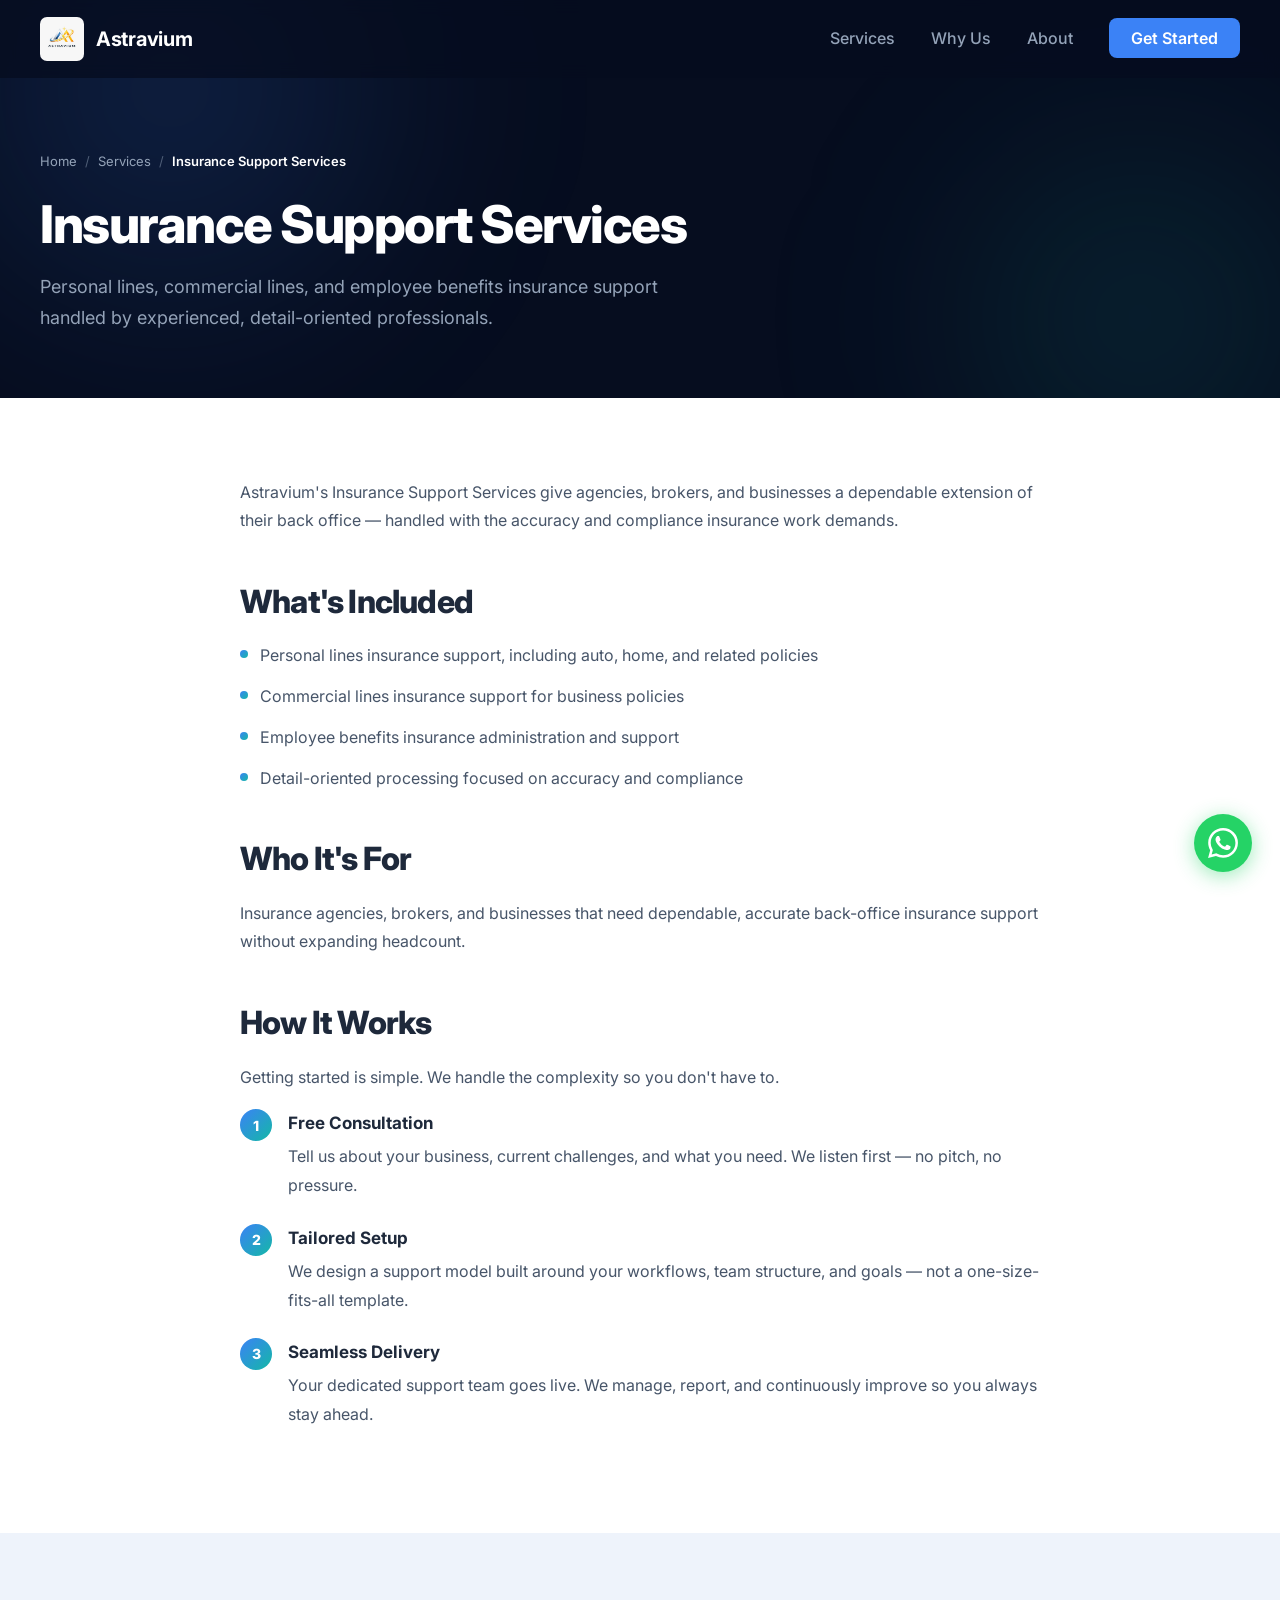
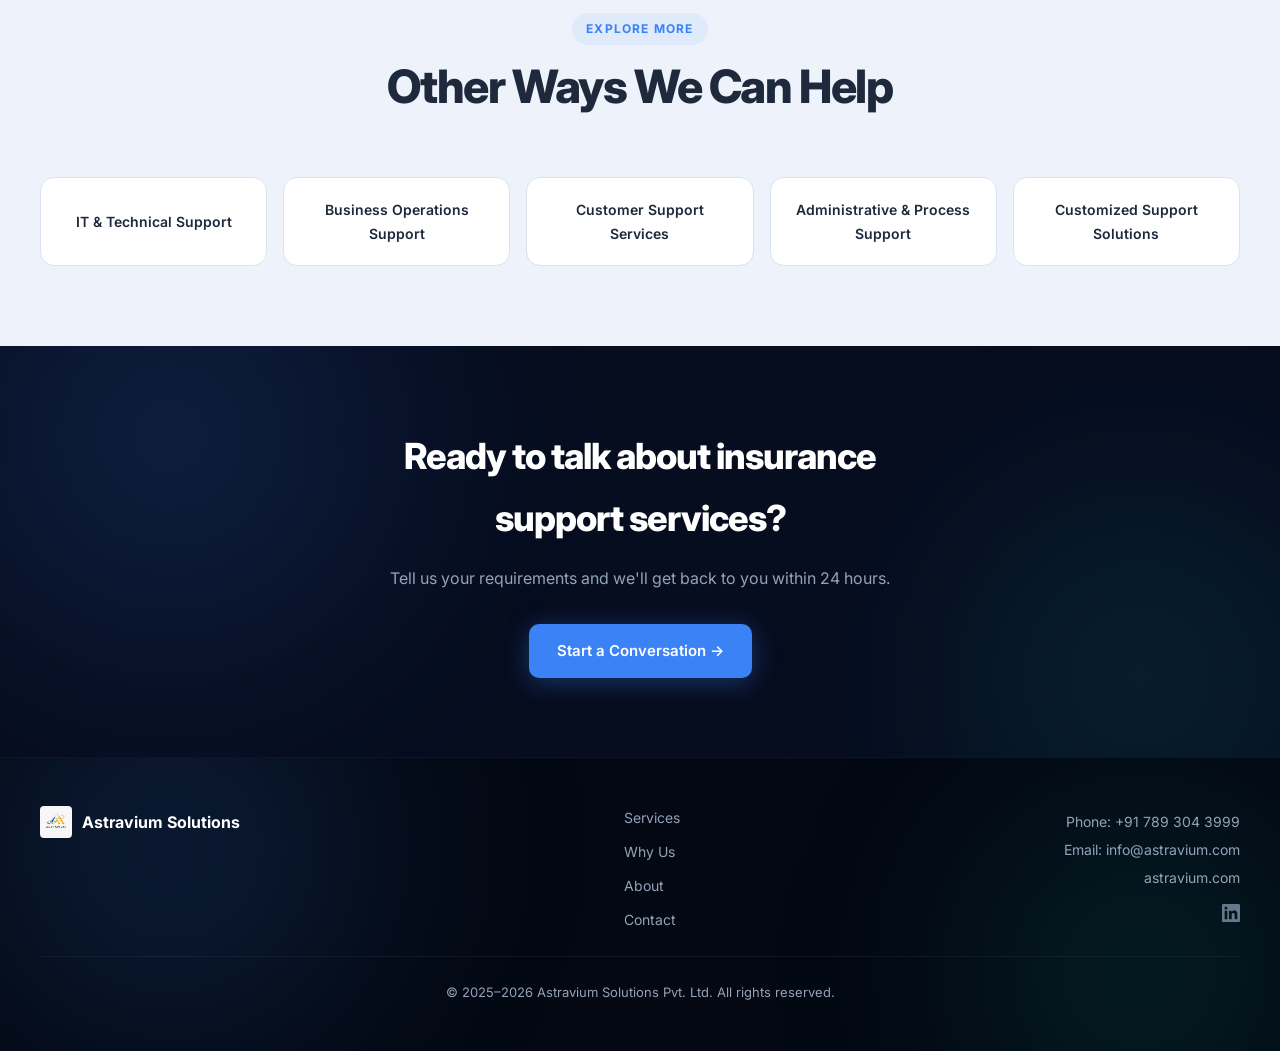
<file: services/insurance-support.html>
<!DOCTYPE html>
<html lang="en">
<head>
  <meta charset="UTF-8">
  <meta name="viewport" content="width=device-width, initial-scale=1.0">
  <meta name="description" content="Personal lines, commercial lines, and employee benefits insurance support handled by experienced, detail-oriented professionals.">
  <title>Insurance Support Services | Astravium Solutions</title>
  <link rel="canonical" href="https://astravium.com/services/insurance-support.html">
  <meta name="robots" content="index, follow">
  <meta property="og:type" content="website">
  <meta property="og:site_name" content="Astravium Solutions">
  <meta property="og:url" content="https://astravium.com/services/insurance-support.html">
  <meta property="og:title" content="Insurance Support Services | Astravium Solutions">
  <meta property="og:description" content="Personal lines, commercial lines, and employee benefits insurance support handled by experienced, detail-oriented professionals.">
  <meta property="og:image" content="https://astravium.com/og-image.jpg">
  <meta property="og:image:width" content="1200">
  <meta property="og:image:height" content="630">
  <meta property="og:locale" content="en_US">
  <meta name="twitter:card" content="summary_large_image">
  <meta name="twitter:title" content="Insurance Support Services | Astravium Solutions">
  <meta name="twitter:description" content="Personal lines, commercial lines, and employee benefits insurance support handled by experienced, detail-oriented professionals.">
  <meta name="twitter:image" content="https://astravium.com/og-image.jpg">
  <link rel="preconnect" href="https://fonts.googleapis.com">
  <link rel="preconnect" href="https://fonts.gstatic.com" crossorigin>
  <link rel="dns-prefetch" href="https://www.googletagmanager.com">
  <script async src="https://www.googletagmanager.com/gtag/js?id=G-LD1XTQ61ZV"></script>
  <script>
    window.dataLayer = window.dataLayer || [];
    function gtag(){dataLayer.push(arguments);}
    gtag('js', new Date());
    gtag('config', 'G-LD1XTQ61ZV');
  </script>
  <link rel="icon" href="/logo.jpeg" type="image/jpeg">
  <link rel="apple-touch-icon" href="/logo.jpeg">
  <link href="https://fonts.googleapis.com/css2?family=Inter:wght@300;400;500;600;700;800;900&display=swap" rel="stylesheet">
  <link rel="stylesheet" href="/assets/style.css">
  <script type="application/ld+json">
  {
    "@context": "https://schema.org",
    "@type": "Service",
    "name": "Insurance Support Services",
    "description": "Personal lines, commercial lines, and employee benefits insurance support handled by experienced, detail-oriented professionals.",
    "provider": {
      "@type": "ProfessionalService",
      "name": "Astravium Solutions",
      "url": "https://astravium.com/"
    },
    "url": "https://astravium.com/services/insurance-support.html"
  }
  </script>
</head>
<body>

<nav id="navbar">
  <div class="nav-inner">
    <a href="/" class="nav-brand">
      <img src="/logo.jpeg" alt="Astravium Solutions" width="500" height="500">
      <span>Astravium</span>
    </a>
    <ul class="nav-links" id="navLinks">
      <li><a href="/index.html#services">Services</a></li>
      <li><a href="/index.html#why">Why Us</a></li>
      <li><a href="/index.html#about">About</a></li>
      <li><a href="/index.html#contact" class="nav-cta">Get Started</a></li>
    </ul>
    <div class="hamburger" id="hamburger" onclick="toggleMenu()">
      <span></span><span></span><span></span>
    </div>
  </div>
  <div class="scroll-progress" id="scrollProgress"></div>
</nav>

<main>
<section class="service-page-header">
  <div class="mesh-bg"></div>
  <div class="section-inner">
    <div class="breadcrumb">
      <a href="/index.html">Home</a><span class="sep">/</span><a href="/index.html#services">Services</a><span class="sep">/</span><span class="current">Insurance Support Services</span>
    </div>
    <h1>Insurance Support Services</h1>
    <p class="tagline">Personal lines, commercial lines, and employee benefits insurance support handled by experienced, detail-oriented professionals.</p>
  </div>
</section>

<section class="service-content">
  <div class="service-content-inner">
    <p>Astravium's Insurance Support Services give agencies, brokers, and businesses a dependable extension of their back office &mdash; handled with the accuracy and compliance insurance work demands.</p>

    <h2>What's Included</h2>
    <ul>
      <li>Personal lines insurance support, including auto, home, and related policies</li>
      <li>Commercial lines insurance support for business policies</li>
      <li>Employee benefits insurance administration and support</li>
      <li>Detail-oriented processing focused on accuracy and compliance</li>
    </ul>

    <h2>Who It's For</h2>
    <p>Insurance agencies, brokers, and businesses that need dependable, accurate back-office insurance support without expanding headcount.</p>

    <h2>How It Works</h2>
    <p>Getting started is simple. We handle the complexity so you don't have to.</p>
    <div class="how-steps">
      <div class="how-step">
        <div class="how-step-num">1</div>
        <div><h3>Free Consultation</h3><p>Tell us about your business, current challenges, and what you need. We listen first &mdash; no pitch, no pressure.</p></div>
      </div>
      <div class="how-step">
        <div class="how-step-num">2</div>
        <div><h3>Tailored Setup</h3><p>We design a support model built around your workflows, team structure, and goals &mdash; not a one-size-fits-all template.</p></div>
      </div>
      <div class="how-step">
        <div class="how-step-num">3</div>
        <div><h3>Seamless Delivery</h3><p>Your dedicated support team goes live. We manage, report, and continuously improve so you always stay ahead.</p></div>
      </div>
    </div>
  </div>
</section>

<section class="related-services">
  <div class="section-inner">
    <div class="section-header">
      <div class="section-tag">Explore More</div>
      <h2>Other Ways We Can Help</h2>
    </div>
    <div class="related-services-grid">
      <a href="/services/it-technical-support.html" class="related-service-card">IT & Technical Support</a>
      <a href="/services/business-operations-support.html" class="related-service-card">Business Operations Support</a>
      <a href="/services/customer-support.html" class="related-service-card">Customer Support Services</a>
      <a href="/services/administrative-process-support.html" class="related-service-card">Administrative & Process Support</a>
      <a href="/services/customized-support-solutions.html" class="related-service-card">Customized Support Solutions</a>
    </div>
  </div>
</section>

<section class="service-cta">
  <div class="mesh-bg"></div>
  <div class="service-cta-inner">
    <h2>Ready to talk about insurance support services?</h2>
    <p>Tell us your requirements and we'll get back to you within 24 hours.</p>
    <a href="/index.html#contact" class="btn-primary">Start a Conversation &rarr;</a>
  </div>
</section>
</main>

<footer>
  <div class="mesh-bg"></div>
  <div class="footer-inner">
    <div class="footer-brand">
      <img src="/logo.jpeg" alt="Astravium Solutions" width="500" height="500" loading="lazy">
      <span>Astravium Solutions</span>
    </div>
    <div class="footer-links">
      <a href="/index.html#services">Services</a>
      <a href="/index.html#why">Why Us</a>
      <a href="/index.html#about">About</a>
      <a href="/index.html#contact">Contact</a>
    </div>
    <div class="footer-info">
      <p>Phone: <a href="tel:+917893043999">+91 789 304 3999</a></p>
      <p>Email: <a href="mailto:info@astravium.com">info@astravium.com</a></p>
      <p><a href="https://astravium.com">astravium.com</a></p>
      <a href="https://www.linkedin.com/company/astraviumsolutions/" target="_blank" rel="noopener" class="footer-linkedin" aria-label="Astravium on LinkedIn">
        <svg viewBox="0 0 24 24" width="18" height="18" fill="currentColor"><path d="M20.447 20.452h-3.554v-5.569c0-1.328-.027-3.037-1.852-3.037-1.853 0-2.136 1.445-2.136 2.939v5.667H9.351V9h3.414v1.561h.046c.477-.9 1.637-1.85 3.37-1.85 3.601 0 4.267 2.37 4.267 5.455v6.286zM5.337 7.433a2.062 2.062 0 01-2.063-2.065 2.064 2.064 0 112.063 2.065zm1.782 13.019H3.555V9h3.564v11.452zM22.225 0H1.771C.792 0 0 .774 0 1.729v20.542C0 23.227.792 24 1.771 24h20.451C23.2 24 24 23.227 24 22.271V1.729C24 .774 23.2 0 22.222 0h.003z"/></svg>
      </a>
    </div>
  </div>
  <div class="footer-bottom">
    <p>&copy; 2025&ndash;2026 Astravium Solutions Pvt. Ltd. All rights reserved.</p>
  </div>
</footer>

<a href="https://wa.me/917893043999?text=Hi%2C%20I%27d%20like%20to%20know%20more%20about%20Astravium%27s%20services." class="wa-btn" target="_blank" rel="noopener" aria-label="Chat on WhatsApp">
  <svg viewBox="0 0 24 24" xmlns="http://www.w3.org/2000/svg"><path d="M17.472 14.382c-.297-.149-1.758-.867-2.03-.967-.273-.099-.471-.148-.67.15-.197.297-.767.966-.94 1.164-.173.199-.347.223-.644.075-.297-.15-1.255-.463-2.39-1.475-.883-.788-1.48-1.761-1.653-2.059-.173-.297-.018-.458.13-.606.134-.133.298-.347.446-.52.149-.174.198-.298.298-.497.099-.198.05-.371-.025-.52-.075-.149-.669-1.612-.916-2.207-.242-.579-.487-.5-.669-.51-.173-.008-.371-.01-.57-.01-.198 0-.52.074-.792.372-.272.297-1.04 1.016-1.04 2.479 0 1.462 1.065 2.875 1.213 3.074.149.198 2.096 3.2 5.077 4.487.709.306 1.262.489 1.694.625.712.227 1.36.195 1.871.118.571-.085 1.758-.719 2.006-1.413.248-.694.248-1.289.173-1.413-.074-.124-.272-.198-.57-.347m-5.421 7.403h-.004a9.87 9.87 0 01-5.031-1.378l-.361-.214-3.741.982.998-3.648-.235-.374a9.86 9.86 0 01-1.51-5.26c.001-5.45 4.436-9.884 9.888-9.884 2.64 0 5.122 1.03 6.988 2.898a9.825 9.825 0 012.893 6.994c-.003 5.45-4.437 9.884-9.885 9.884m8.413-18.297A11.815 11.815 0 0012.05 0C5.495 0 .16 5.335.157 11.892c0 2.096.547 4.142 1.588 5.945L.057 24l6.305-1.654a11.882 11.882 0 005.683 1.448h.005c6.554 0 11.89-5.335 11.893-11.893a11.821 11.821 0 00-3.48-8.413z"/></svg>
</a>

<script>
  window.addEventListener('scroll', () => {
    document.getElementById('navbar').classList.toggle('scrolled', window.scrollY > 20);
    const scrollProgress = document.getElementById('scrollProgress');
    if (scrollProgress) {
      const scrollable = document.documentElement.scrollHeight - window.innerHeight;
      scrollProgress.style.width = (scrollable > 0 ? (window.scrollY / scrollable) * 100 : 0) + '%';
    }
  }, { passive: true });
  function toggleMenu() {
    document.getElementById('navLinks').classList.toggle('open');
    document.getElementById('hamburger').classList.toggle('open');
  }
</script>

</body>
</html>
</file>
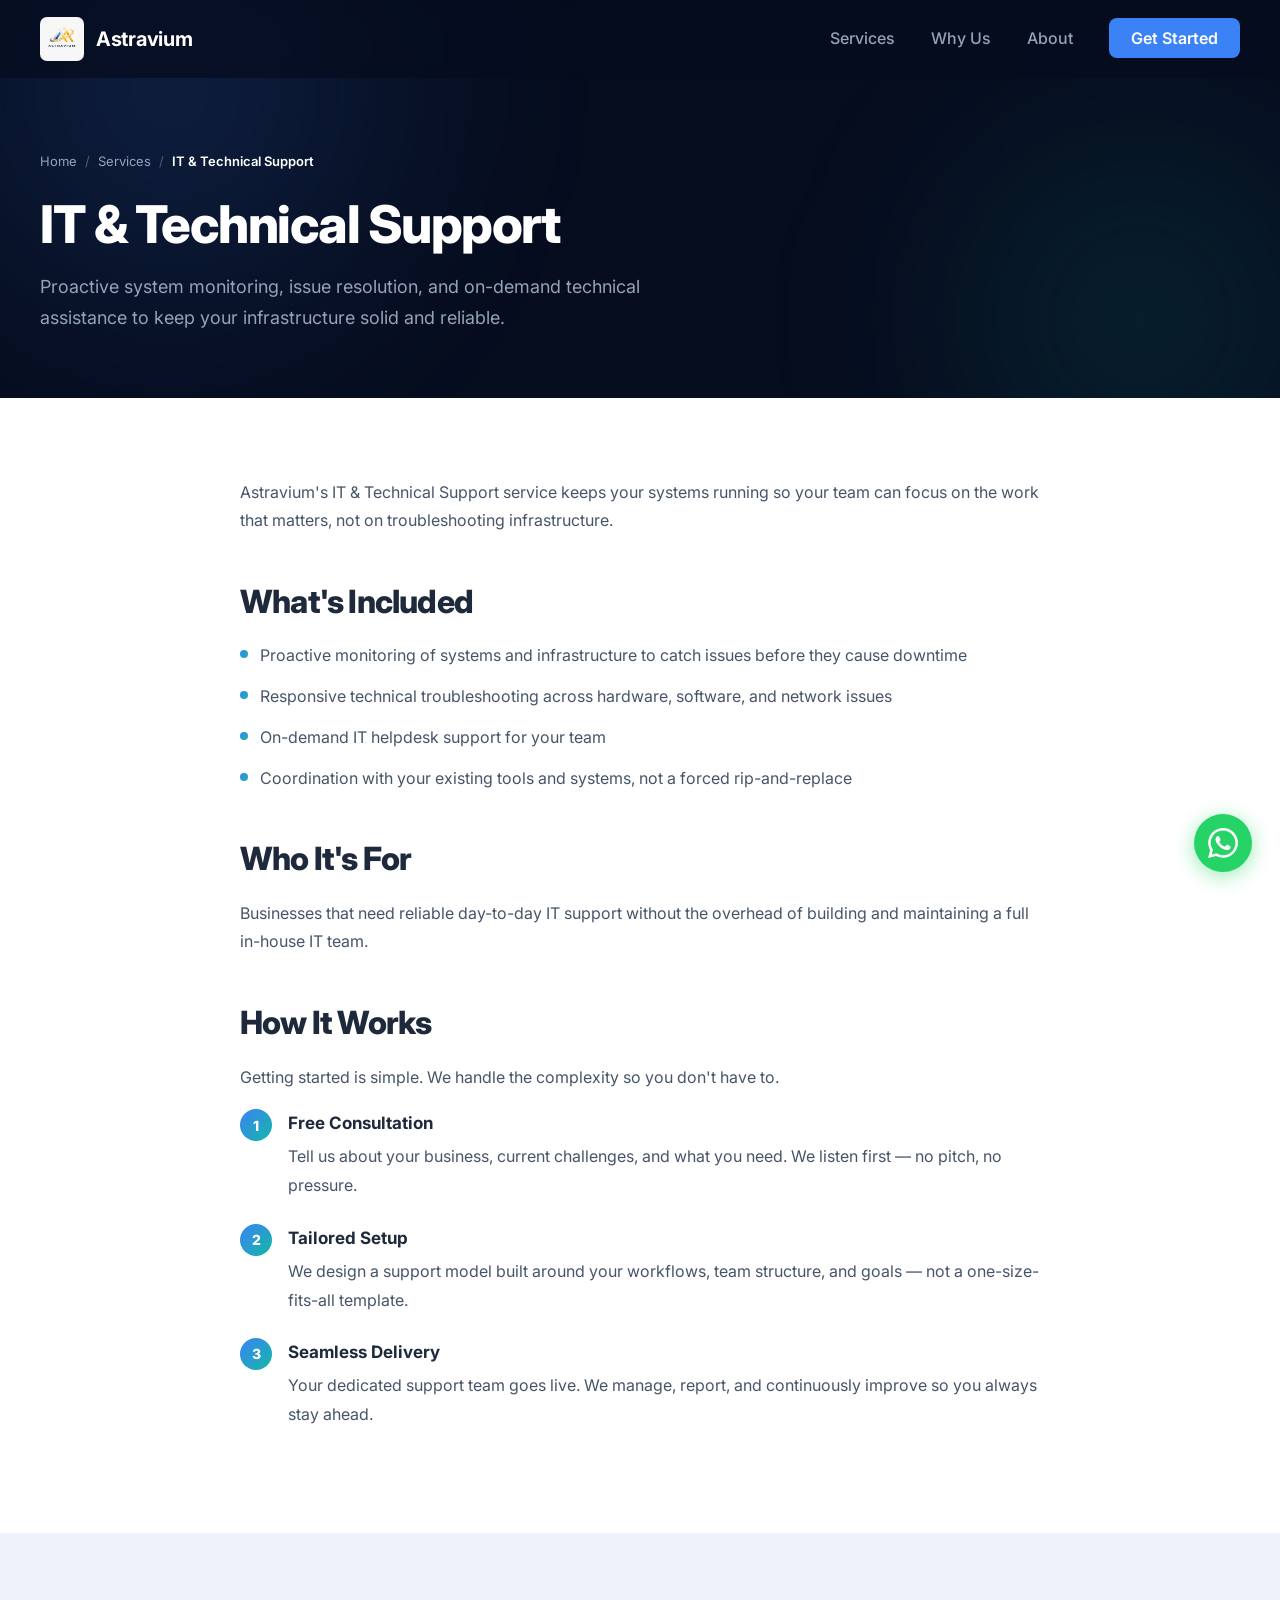
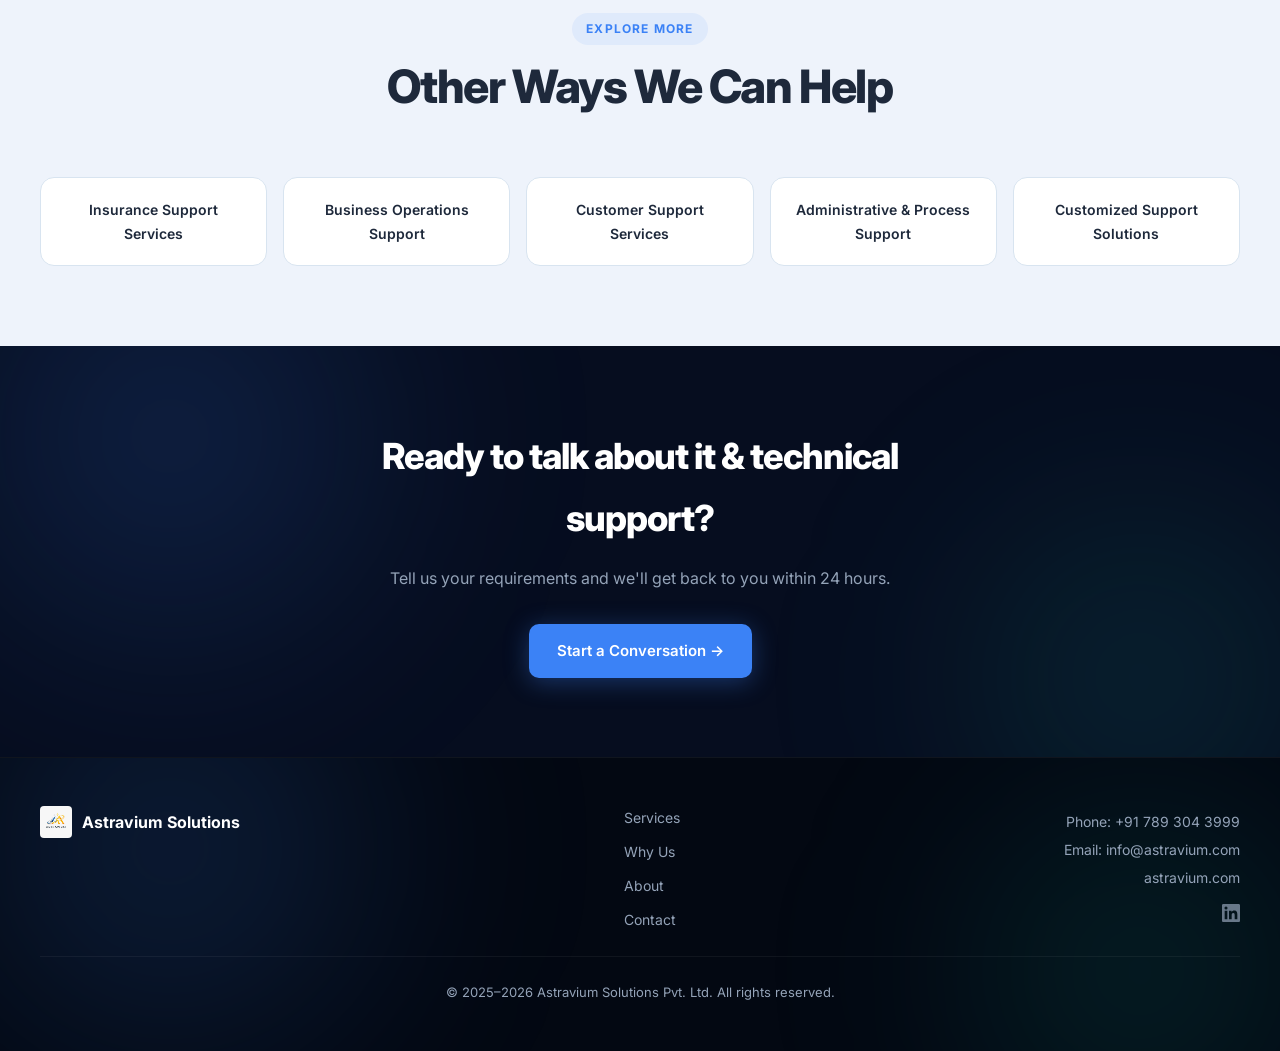
<file: services/it-technical-support.html>
<!DOCTYPE html>
<html lang="en">
<head>
  <meta charset="UTF-8">
  <meta name="viewport" content="width=device-width, initial-scale=1.0">
  <meta name="description" content="Proactive IT and technical support services: system monitoring, issue resolution, and on-demand technical assistance to keep your infrastructure reliable.">
  <title>IT & Technical Support | Astravium Solutions</title>
  <link rel="canonical" href="https://astravium.com/services/it-technical-support.html">
  <meta name="robots" content="index, follow">
  <meta property="og:type" content="website">
  <meta property="og:site_name" content="Astravium Solutions">
  <meta property="og:url" content="https://astravium.com/services/it-technical-support.html">
  <meta property="og:title" content="IT & Technical Support | Astravium Solutions">
  <meta property="og:description" content="Proactive IT and technical support services: system monitoring, issue resolution, and on-demand technical assistance to keep your infrastructure reliable.">
  <meta property="og:image" content="https://astravium.com/og-image.jpg">
  <meta property="og:image:width" content="1200">
  <meta property="og:image:height" content="630">
  <meta property="og:locale" content="en_US">
  <meta name="twitter:card" content="summary_large_image">
  <meta name="twitter:title" content="IT & Technical Support | Astravium Solutions">
  <meta name="twitter:description" content="Proactive IT and technical support services: system monitoring, issue resolution, and on-demand technical assistance to keep your infrastructure reliable.">
  <meta name="twitter:image" content="https://astravium.com/og-image.jpg">
  <link rel="preconnect" href="https://fonts.googleapis.com">
  <link rel="preconnect" href="https://fonts.gstatic.com" crossorigin>
  <link rel="dns-prefetch" href="https://www.googletagmanager.com">
  <script async src="https://www.googletagmanager.com/gtag/js?id=G-LD1XTQ61ZV"></script>
  <script>
    window.dataLayer = window.dataLayer || [];
    function gtag(){dataLayer.push(arguments);}
    gtag('js', new Date());
    gtag('config', 'G-LD1XTQ61ZV');
  </script>
  <link rel="icon" href="/logo.jpeg" type="image/jpeg">
  <link rel="apple-touch-icon" href="/logo.jpeg">
  <link href="https://fonts.googleapis.com/css2?family=Inter:wght@300;400;500;600;700;800;900&display=swap" rel="stylesheet">
  <link rel="stylesheet" href="/assets/style.css">
  <script type="application/ld+json">
  {
    "@context": "https://schema.org",
    "@type": "Service",
    "name": "IT & Technical Support",
    "description": "Proactive IT and technical support services: system monitoring, issue resolution, and on-demand technical assistance to keep your infrastructure reliable.",
    "provider": {
      "@type": "ProfessionalService",
      "name": "Astravium Solutions",
      "url": "https://astravium.com/"
    },
    "url": "https://astravium.com/services/it-technical-support.html"
  }
  </script>
</head>
<body>

<nav id="navbar">
  <div class="nav-inner">
    <a href="/" class="nav-brand">
      <img src="/logo.jpeg" alt="Astravium Solutions" width="500" height="500">
      <span>Astravium</span>
    </a>
    <ul class="nav-links" id="navLinks">
      <li><a href="/index.html#services">Services</a></li>
      <li><a href="/index.html#why">Why Us</a></li>
      <li><a href="/index.html#about">About</a></li>
      <li><a href="/index.html#contact" class="nav-cta">Get Started</a></li>
    </ul>
    <div class="hamburger" id="hamburger" onclick="toggleMenu()">
      <span></span><span></span><span></span>
    </div>
  </div>
  <div class="scroll-progress" id="scrollProgress"></div>
</nav>

<main>
<section class="service-page-header">
  <div class="mesh-bg"></div>
  <div class="section-inner">
    <div class="breadcrumb">
      <a href="/index.html">Home</a><span class="sep">/</span><a href="/index.html#services">Services</a><span class="sep">/</span><span class="current">IT & Technical Support</span>
    </div>
    <h1>IT & Technical Support</h1>
    <p class="tagline">Proactive system monitoring, issue resolution, and on-demand technical assistance to keep your infrastructure solid and reliable.</p>
  </div>
</section>

<section class="service-content">
  <div class="service-content-inner">
    <p>Astravium's IT &amp; Technical Support service keeps your systems running so your team can focus on the work that matters, not on troubleshooting infrastructure.</p>

    <h2>What's Included</h2>
    <ul>
      <li>Proactive monitoring of systems and infrastructure to catch issues before they cause downtime</li>
      <li>Responsive technical troubleshooting across hardware, software, and network issues</li>
      <li>On-demand IT helpdesk support for your team</li>
      <li>Coordination with your existing tools and systems, not a forced rip-and-replace</li>
    </ul>

    <h2>Who It's For</h2>
    <p>Businesses that need reliable day-to-day IT support without the overhead of building and maintaining a full in-house IT team.</p>

    <h2>How It Works</h2>
    <p>Getting started is simple. We handle the complexity so you don't have to.</p>
    <div class="how-steps">
      <div class="how-step">
        <div class="how-step-num">1</div>
        <div><h3>Free Consultation</h3><p>Tell us about your business, current challenges, and what you need. We listen first &mdash; no pitch, no pressure.</p></div>
      </div>
      <div class="how-step">
        <div class="how-step-num">2</div>
        <div><h3>Tailored Setup</h3><p>We design a support model built around your workflows, team structure, and goals &mdash; not a one-size-fits-all template.</p></div>
      </div>
      <div class="how-step">
        <div class="how-step-num">3</div>
        <div><h3>Seamless Delivery</h3><p>Your dedicated support team goes live. We manage, report, and continuously improve so you always stay ahead.</p></div>
      </div>
    </div>
  </div>
</section>

<section class="related-services">
  <div class="section-inner">
    <div class="section-header">
      <div class="section-tag">Explore More</div>
      <h2>Other Ways We Can Help</h2>
    </div>
    <div class="related-services-grid">
      <a href="/services/insurance-support.html" class="related-service-card">Insurance Support Services</a>
      <a href="/services/business-operations-support.html" class="related-service-card">Business Operations Support</a>
      <a href="/services/customer-support.html" class="related-service-card">Customer Support Services</a>
      <a href="/services/administrative-process-support.html" class="related-service-card">Administrative & Process Support</a>
      <a href="/services/customized-support-solutions.html" class="related-service-card">Customized Support Solutions</a>
    </div>
  </div>
</section>

<section class="service-cta">
  <div class="mesh-bg"></div>
  <div class="service-cta-inner">
    <h2>Ready to talk about it & technical support?</h2>
    <p>Tell us your requirements and we'll get back to you within 24 hours.</p>
    <a href="/index.html#contact" class="btn-primary">Start a Conversation &rarr;</a>
  </div>
</section>
</main>

<footer>
  <div class="mesh-bg"></div>
  <div class="footer-inner">
    <div class="footer-brand">
      <img src="/logo.jpeg" alt="Astravium Solutions" width="500" height="500" loading="lazy">
      <span>Astravium Solutions</span>
    </div>
    <div class="footer-links">
      <a href="/index.html#services">Services</a>
      <a href="/index.html#why">Why Us</a>
      <a href="/index.html#about">About</a>
      <a href="/index.html#contact">Contact</a>
    </div>
    <div class="footer-info">
      <p>Phone: <a href="tel:+917893043999">+91 789 304 3999</a></p>
      <p>Email: <a href="mailto:info@astravium.com">info@astravium.com</a></p>
      <p><a href="https://astravium.com">astravium.com</a></p>
      <a href="https://www.linkedin.com/company/astraviumsolutions/" target="_blank" rel="noopener" class="footer-linkedin" aria-label="Astravium on LinkedIn">
        <svg viewBox="0 0 24 24" width="18" height="18" fill="currentColor"><path d="M20.447 20.452h-3.554v-5.569c0-1.328-.027-3.037-1.852-3.037-1.853 0-2.136 1.445-2.136 2.939v5.667H9.351V9h3.414v1.561h.046c.477-.9 1.637-1.85 3.37-1.85 3.601 0 4.267 2.37 4.267 5.455v6.286zM5.337 7.433a2.062 2.062 0 01-2.063-2.065 2.064 2.064 0 112.063 2.065zm1.782 13.019H3.555V9h3.564v11.452zM22.225 0H1.771C.792 0 0 .774 0 1.729v20.542C0 23.227.792 24 1.771 24h20.451C23.2 24 24 23.227 24 22.271V1.729C24 .774 23.2 0 22.222 0h.003z"/></svg>
      </a>
    </div>
  </div>
  <div class="footer-bottom">
    <p>&copy; 2025&ndash;2026 Astravium Solutions Pvt. Ltd. All rights reserved.</p>
  </div>
</footer>

<a href="https://wa.me/917893043999?text=Hi%2C%20I%27d%20like%20to%20know%20more%20about%20Astravium%27s%20services." class="wa-btn" target="_blank" rel="noopener" aria-label="Chat on WhatsApp">
  <svg viewBox="0 0 24 24" xmlns="http://www.w3.org/2000/svg"><path d="M17.472 14.382c-.297-.149-1.758-.867-2.03-.967-.273-.099-.471-.148-.67.15-.197.297-.767.966-.94 1.164-.173.199-.347.223-.644.075-.297-.15-1.255-.463-2.39-1.475-.883-.788-1.48-1.761-1.653-2.059-.173-.297-.018-.458.13-.606.134-.133.298-.347.446-.52.149-.174.198-.298.298-.497.099-.198.05-.371-.025-.52-.075-.149-.669-1.612-.916-2.207-.242-.579-.487-.5-.669-.51-.173-.008-.371-.01-.57-.01-.198 0-.52.074-.792.372-.272.297-1.04 1.016-1.04 2.479 0 1.462 1.065 2.875 1.213 3.074.149.198 2.096 3.2 5.077 4.487.709.306 1.262.489 1.694.625.712.227 1.36.195 1.871.118.571-.085 1.758-.719 2.006-1.413.248-.694.248-1.289.173-1.413-.074-.124-.272-.198-.57-.347m-5.421 7.403h-.004a9.87 9.87 0 01-5.031-1.378l-.361-.214-3.741.982.998-3.648-.235-.374a9.86 9.86 0 01-1.51-5.26c.001-5.45 4.436-9.884 9.888-9.884 2.64 0 5.122 1.03 6.988 2.898a9.825 9.825 0 012.893 6.994c-.003 5.45-4.437 9.884-9.885 9.884m8.413-18.297A11.815 11.815 0 0012.05 0C5.495 0 .16 5.335.157 11.892c0 2.096.547 4.142 1.588 5.945L.057 24l6.305-1.654a11.882 11.882 0 005.683 1.448h.005c6.554 0 11.89-5.335 11.893-11.893a11.821 11.821 0 00-3.48-8.413z"/></svg>
</a>

<script>
  window.addEventListener('scroll', () => {
    document.getElementById('navbar').classList.toggle('scrolled', window.scrollY > 20);
    const scrollProgress = document.getElementById('scrollProgress');
    if (scrollProgress) {
      const scrollable = document.documentElement.scrollHeight - window.innerHeight;
      scrollProgress.style.width = (scrollable > 0 ? (window.scrollY / scrollable) * 100 : 0) + '%';
    }
  }, { passive: true });
  function toggleMenu() {
    document.getElementById('navLinks').classList.toggle('open');
    document.getElementById('hamburger').classList.toggle('open');
  }
</script>

</body>
</html>
</file>
<file: assets/style.css>
*, *::before, *::after { box-sizing: border-box; margin: 0; padding: 0; }

@media (prefers-reduced-motion: reduce) {
  *, *::before, *::after {
    animation-duration: 0.001ms !important;
    animation-iteration-count: 1 !important;
    transition-duration: 0.001ms !important;
    scroll-behavior: auto !important;
  }
}

:root {
  --dark:        #060D1F;
  --dark-2:      #0D1B35;
  --accent:      #3B82F6;
  --accent-dark: #2563EB;
  --teal:        #14B8A6;
  --text-light:  #F1F5F9;
  --text-muted:  #94A3B8;
  --text-dark:   #1E293B;
  --text-body:   #475569;
  --bg:          #FFFFFF;
  --bg-alt:      #EEF3FB;
  --border:      #D8E4F0;
  --shadow-hover: 0 12px 40px rgba(59,130,246,0.15);
  --radius-lg: 24px;
}

html { scroll-behavior: smooth; }

body {
  font-family: 'Inter', -apple-system, sans-serif;
  color: var(--text-body);
  background: var(--bg);
  line-height: 1.7;
  overflow-x: hidden;
}

a { color: inherit; }

/* ── NOISE / GRAIN ── */
.grain { position: absolute; inset: 0; pointer-events: none; z-index: 1; opacity: 0.05; mix-blend-mode: overlay;
  background-image: url("data:image/svg+xml,%3Csvg xmlns='http://www.w3.org/2000/svg' width='120' height='120'%3E%3Cfilter id='n'%3E%3CfeTurbulence type='fractalNoise' baseFrequency='0.85' numOctaves='2' stitchTiles='stitch'/%3E%3C/filter%3E%3Crect width='100%25' height='100%25' filter='url(%23n)'/%3E%3C/svg%3E");
}

/* ── MESH BACKGROUNDS ── */
.mesh-bg { position: absolute; inset: 0; overflow: hidden; pointer-events: none; z-index: 0; }
.mesh-bg::before, .mesh-bg::after { content: ''; position: absolute; border-radius: 50%; filter: blur(90px); }
.mesh-bg::before { width: 620px; height: 620px; background: radial-gradient(circle, rgba(59,130,246,0.20) 0%, transparent 70%); top: -220px; left: -140px; }
.mesh-bg::after { width: 520px; height: 520px; background: radial-gradient(circle, rgba(20,184,166,0.16) 0%, transparent 70%); bottom: -180px; right: -120px; }
.mesh-bg-light { position: absolute; inset: 0; overflow: hidden; pointer-events: none; z-index: 0; }
.mesh-bg-light::before, .mesh-bg-light::after { content: ''; position: absolute; border-radius: 50%; filter: blur(90px); }
.mesh-bg-light::before { width: 640px; height: 640px; background: radial-gradient(circle, rgba(59,130,246,0.13) 0%, transparent 70%); top: -220px; right: -140px; }
.mesh-bg-light::after { width: 560px; height: 560px; background: radial-gradient(circle, rgba(20,184,166,0.12) 0%, transparent 70%); bottom: -180px; left: -120px; }
@media (prefers-reduced-motion: no-preference) {
  .mesh-bg-light::before { animation: auroraDrift1 22s ease-in-out infinite; }
  .mesh-bg-light::after { animation: auroraDrift2 27s ease-in-out infinite; }
}
@keyframes auroraDrift1 {
  0%, 100% { transform: translate(0, 0) scale(1); }
  33%      { transform: translate(-90px, 70px) scale(1.15); }
  66%      { transform: translate(50px, 120px) scale(0.9); }
}
@keyframes auroraDrift2 {
  0%, 100% { transform: translate(0, 0) scale(1); }
  40%      { transform: translate(100px, -60px) scale(1.2); }
  75%      { transform: translate(-60px, -30px) scale(0.95); }
}

.section-accent { position: absolute; z-index: 0; pointer-events: none; background-size: cover; background-position: center; }

/* ── AMBIENT DRIFT (one shared motion system for every illustration: hero, accents, about) ── */
@media (prefers-reduced-motion: no-preference) {
  .hero-visual, .section-accent, .about-illustration img { animation: ambientDrift 18s ease-in-out infinite; }
}
@keyframes ambientDrift {
  0%, 100% { transform: scale(1.1) translate(0, 0); }
  50%      { transform: scale(1.1) translate(-3%, 2.5%); }
}
.service-card.featured .section-accent,
.why-card.featured .section-accent {
  transition: opacity .5s ease, filter .5s ease;
}
.service-card.featured:hover .section-accent,
.why-card.featured:hover .section-accent {
  opacity: 0.8; filter: saturate(1.4) brightness(1.15);
}

/* ── GRID TEXTURE (a second, technical visual register — deliberately not another glow/node motif) ── */
.grid-texture {
  position: absolute; inset: 0; z-index: 0; pointer-events: none; overflow: hidden;
  background-image:
    linear-gradient(rgba(255,255,255,0.06) 1px, transparent 1px),
    linear-gradient(90deg, rgba(255,255,255,0.06) 1px, transparent 1px);
  background-size: 44px 44px;
  -webkit-mask-image: radial-gradient(ellipse 70% 60% at 50% 45%, #000 35%, transparent 85%);
  mask-image: radial-gradient(ellipse 70% 60% at 50% 45%, #000 35%, transparent 85%);
}
@media (prefers-reduced-motion: no-preference) {
  .grid-texture { animation: gridDrift 50s linear infinite; }
}
@keyframes gridDrift {
  from { background-position: 0 0, 0 0; }
  to   { background-position: 44px 44px, 44px 44px; }
}

/* ── GLASS SURFACES ── */
.glass {
  position: relative; z-index: 1;
  background: rgba(255,255,255,0.045);
  border: 1px solid rgba(255,255,255,0.1);
  border-radius: var(--radius-lg);
  backdrop-filter: blur(20px); -webkit-backdrop-filter: blur(20px);
  box-shadow: 0 8px 32px rgba(0,0,0,0.18);
  transition: border-color .35s, transform .35s, box-shadow .35s, background .35s;
}
.glass-light {
  background: rgba(255,255,255,0.72);
  border: 1px solid rgba(255,255,255,0.9);
  box-shadow: 0 8px 30px rgba(15,23,42,0.07);
  backdrop-filter: blur(16px); -webkit-backdrop-filter: blur(16px);
}

/* ── SPOTLIGHT HOVER ── */
.spotlight { position: relative; overflow: hidden; }
.spotlight::after {
  content: ''; position: absolute; inset: 0; z-index: 0;
  background: radial-gradient(560px circle at var(--mx,50%) var(--my,50%), rgba(59,130,246,0.16), transparent 45%);
  opacity: 0; transition: opacity .4s; pointer-events: none;
}
.spotlight:hover::after { opacity: 1; }
.spotlight-light::after { background: radial-gradient(560px circle at var(--mx,50%) var(--my,50%), rgba(59,130,246,0.10), transparent 45%); }
.spotlight > *:not(.section-accent) { position: relative; z-index: 1; }

/* ── NAVBAR ── */
#navbar {
  position: fixed;
  top: 0; left: 0; right: 0;
  z-index: 1000;
  padding: 0 24px;
  background: rgba(6,13,31,0.75);
  backdrop-filter: blur(8px);
  transition: background 0.3s, box-shadow 0.3s;
}
#navbar.scrolled {
  background: rgba(6,13,31,0.97);
  backdrop-filter: blur(14px);
  box-shadow: 0 1px 0 rgba(255,255,255,0.07);
}
.nav-inner {
  max-width: 1200px;
  margin: auto;
  display: flex;
  align-items: center;
  justify-content: space-between;
  height: 78px;
}
.nav-brand {
  display: flex;
  align-items: center;
  gap: 12px;
  text-decoration: none;
}
.nav-brand img { height: 44px; width: auto; border-radius: 7px; }
.nav-brand span { font-size: 20px; font-weight: 700; color: #fff; letter-spacing: -0.3px; }
.nav-links { display: flex; align-items: center; gap: 36px; list-style: none; }
.nav-links a { color: var(--text-muted); text-decoration: none; font-size: 16px; font-weight: 500; transition: color 0.2s; }
.nav-links a:hover { color: #fff; }
.nav-cta {
  background: var(--accent) !important;
  color: #fff !important;
  padding: 10px 22px !important;
  border-radius: 8px;
  font-weight: 600 !important;
  transition: background 0.2s, transform 0.2s !important;
}
.nav-cta:hover { background: var(--accent-dark) !important; transform: translateY(-1px); }
.scroll-progress {
  position: absolute; bottom: 0; left: 0;
  height: 2px; width: 0%;
  background: linear-gradient(90deg, var(--accent), var(--teal));
}
.hamburger { display: none; flex-direction: column; gap: 5px; cursor: pointer; }
.hamburger span { display: block; width: 24px; height: 2px; background: #fff; border-radius: 2px; transition: all 0.3s; }
.hamburger.open span:nth-child(1) { transform: translateY(7px) rotate(45deg); }
.hamburger.open span:nth-child(2) { opacity: 0; transform: scaleX(0); }
.hamburger.open span:nth-child(3) { transform: translateY(-7px) rotate(-45deg); }

/* ── HERO ── */
.hero {
  min-height: 100vh;
  background: var(--dark);
  display: flex;
  align-items: center;
  justify-content: center;
  text-align: center;
  padding: 120px 24px 80px;
  position: relative;
  overflow: hidden;
}
.hero::before {
  content: '';
  position: absolute;
  width: 700px; height: 700px;
  background: radial-gradient(circle, rgba(59,130,246,0.14) 0%, transparent 70%);
  top: -150px; left: -150px;
  border-radius: 50%;
}
.hero::after {
  content: '';
  position: absolute;
  width: 500px; height: 500px;
  background: radial-gradient(circle, rgba(20,184,166,0.12) 0%, transparent 70%);
  bottom: -100px; right: -100px;
  border-radius: 50%;
}
.hero-visual-wrap {
  position: absolute; inset: 0;
  overflow: hidden;
  z-index: 0;
  pointer-events: none;
}
.hero-visual {
  width: 100%; height: 100%;
  object-fit: cover; object-position: center;
  opacity: 0.55;
  display: block;
}
.hero-content { position: relative; z-index: 1; max-width: 860px; }
.hero-badge {
  display: inline-flex;
  align-items: center;
  gap: 10px;
  background: rgba(59,130,246,0.1);
  border: 1px solid rgba(59,130,246,0.28);
  color: #93C5FD;
  padding: 9px 20px;
  border-radius: 100px;
  font-size: 14px;
  font-weight: 500;
  margin-bottom: 32px;
  letter-spacing: 0.2px;
}
.hero-badge::before {
  content: '';
  width: 7px; height: 7px;
  background: var(--accent);
  border-radius: 50%;
  animation: pulse 2s infinite;
}
@keyframes pulse {
  0%,100% { opacity:1; transform:scale(1); }
  50%      { opacity:0.4; transform:scale(1.4); }
}
.hero h1 {
  font-size: clamp(36px, 6vw, 64px);
  font-weight: 800;
  color: #fff;
  line-height: 1.08;
  letter-spacing: -2.5px;
  margin-bottom: 24px;
  overflow: hidden;
}
.hero h1 .reveal-line { display: block; overflow: hidden; }
.hero h1 .reveal-line span { display: block; }
.gradient-text {
  background: linear-gradient(130deg, #60A5FA 0%, #14B8A6 100%);
  -webkit-background-clip: text;
  -webkit-text-fill-color: transparent;
  background-clip: text;
}
.hero p { font-size: 18px; color: var(--text-muted); max-width: 620px; margin: 0 auto 44px; line-height: 1.75; }
.hero-btns { display: flex; gap: 14px; justify-content: center; flex-wrap: wrap; }
.btn-primary {
  display: inline-flex; align-items: center; gap: 8px;
  background: var(--accent); color: #fff;
  padding: 14px 28px; border-radius: 10px;
  text-decoration: none; font-weight: 600; font-size: 15px;
  transition: background .2s, box-shadow .2s;
  box-shadow: 0 4px 24px rgba(59,130,246,0.35);
  will-change: transform;
}
.btn-primary:hover { background: var(--accent-dark); box-shadow: 0 8px 32px rgba(59,130,246,0.45); }
.btn-outline {
  display: inline-flex; align-items: center; gap: 8px;
  background: transparent; color: #fff;
  padding: 14px 28px; border-radius: 10px;
  text-decoration: none; font-weight: 600; font-size: 15px;
  border: 1px solid rgba(255,255,255,0.18);
  transition: border-color .2s, background .2s;
  will-change: transform;
}
.btn-outline:hover { border-color: rgba(255,255,255,0.45); background: rgba(255,255,255,0.05); }

/* ── TRUSTED-BY STRIP ── */
.trusted-strip { margin-top: 56px; }
.trusted-strip span.label { display: block; font-size: 12px; font-weight: 700; letter-spacing: 1.4px; text-transform: uppercase; color: var(--text-muted); margin-bottom: 18px; }
.trusted-logos { display: flex; align-items: center; justify-content: center; gap: 16px; flex-wrap: wrap; }
.trusted-logo-chip { background: #fff; border-radius: 8px; padding: 8px 16px; display: inline-flex; align-items: center; }
.trusted-logo-chip img { height: 20px; object-fit: contain; display: block; }

/* ── SHARED SECTION STYLES ── */
section { padding: 96px 24px; position: relative; }
.section-inner { max-width: 1200px; margin: auto; position: relative; z-index: 1; }
.section-tag {
  display: inline-block;
  background: rgba(59,130,246,0.08); color: var(--accent);
  font-size: 12px; font-weight: 700; letter-spacing: 1.2px; text-transform: uppercase;
  padding: 6px 14px; border-radius: 100px; margin-bottom: 16px;
}
.section-header { text-align: center; margin-bottom: 64px; }
.section-header h2 { font-size: clamp(30px,4.4vw,46px); font-weight: 800; color: var(--text-dark); letter-spacing: -1.4px; margin-bottom: 16px; line-height: 1.12; }
.section-header p { font-size: 17px; color: var(--text-body); max-width: 560px; margin: auto; }

/* ── BENTO GRID SYSTEM ── */
.bento-grid { display: grid; grid-template-columns: repeat(4,1fr); grid-auto-rows: minmax(210px, auto); gap: 20px; grid-auto-flow: dense; }
.bento-card { grid-column: span 1; }
.bento-card.featured { grid-column: span 2; grid-row: span 2; }
.bento-card.wide { grid-column: span 4; }
@media (max-width: 960px) {
  .bento-grid { grid-template-columns: repeat(2,1fr); }
  .bento-card.featured { grid-column: span 2; grid-row: span 1; }
  .bento-card.wide { grid-column: span 2; }
}
@media (max-width: 600px) {
  .bento-grid { grid-template-columns: 1fr; }
  .bento-card.featured, .bento-card.wide { grid-column: span 1; }
}

/* ── SERVICES ── */
.services { background: var(--bg-alt); }
.service-card {
  background: var(--bg); border-radius: 20px; padding: 32px;
  border: 1px solid var(--border);
  transition: transform .3s, box-shadow .3s, border-color .3s;
  position: relative; overflow: hidden;
  display: flex; flex-direction: column;
}
.service-card::before {
  content: ''; position: absolute; top: 0; left: 0; right: 0; height: 3px;
  background: linear-gradient(90deg, var(--accent), var(--teal));
  opacity: 0; transition: opacity 0.3s;
}
.service-card:hover { transform: translateY(-5px); box-shadow: 0 16px 36px rgba(59,130,246,0.14); border-color: rgba(59,130,246,0.25); }
.service-card:hover::before { opacity: 1; }
.service-icon {
  width: 50px; height: 50px;
  background: rgba(59,130,246,0.08); border-radius: 13px;
  display: flex; align-items: center; justify-content: center;
  margin-bottom: 20px; color: var(--accent);
  transition: transform 0.25s ease, background 0.25s ease;
}
.service-card:hover .service-icon { transform: scale(1.08) rotate(-4deg); background: rgba(59,130,246,0.14); }
.service-icon svg { width: 24px; height: 24px; }
.service-card h3 { font-size: 17px; font-weight: 700; color: var(--text-dark); margin-bottom: 10px; letter-spacing: -0.3px; }
.service-card p { font-size: 14px; color: var(--text-body); line-height: 1.65; }
.service-outcome { margin-top: auto; padding-top: 14px; border-top: 1px solid var(--border); font-size: 12px; font-weight: 600; color: var(--teal); }
.service-learn-more {
  display: inline-block; margin-top: 10px;
  font-size: 13px; font-weight: 600; color: var(--accent);
  text-decoration: none; transition: color .2s;
}
.service-learn-more:hover { color: var(--accent-dark); }
.service-card.featured .service-learn-more { color: #fff; }
.service-card.featured .service-learn-more:hover { color: #93C5FD; }

.service-card.featured {
  color: #fff; padding: 40px; justify-content: flex-end;
  background: var(--dark);
}
.service-card.featured .section-accent { inset: 0; opacity: 0.5; }
.service-card.featured::after { content:''; position:absolute; inset:0; background: linear-gradient(180deg, rgba(6,13,31,0.1) 0%, rgba(6,13,31,0.92) 85%); z-index: 0; }
.service-card.featured > *:not(.section-accent) { position: relative; z-index: 1; }
.service-card.featured .service-icon { background: rgba(255,255,255,0.12); color: #fff; }
.service-card.featured h3 { color: #fff; font-size: 22px; }
.service-card.featured p { color: var(--text-muted); font-size: 15px; }
.service-card.featured .service-outcome { border-top-color: rgba(255,255,255,0.15); color: #5EEAD4; }

/* ── WHY CHOOSE ── */
.why { background: var(--bg); overflow: hidden; }
.why-card {
  position: relative; overflow: hidden;
  background: rgba(255,255,255,0.7);
  border: 1px solid rgba(255,255,255,0.9);
  border-radius: 20px; padding: 28px;
  display: flex; gap: 16px; align-items: flex-start;
  backdrop-filter: blur(14px); -webkit-backdrop-filter: blur(14px);
  box-shadow: 0 6px 24px rgba(15,23,42,0.05);
  transition: transform .3s, box-shadow .3s;
}
.why-card:hover { transform: translateY(-5px); box-shadow: 0 16px 36px rgba(59,130,246,0.14); }
.why-icon {
  flex-shrink: 0; width: 44px; height: 44px;
  background: linear-gradient(135deg, var(--accent), var(--teal));
  border-radius: 12px; display: flex; align-items: center; justify-content: center; color: #fff;
}
.why-icon svg { width: 20px; height: 20px; }
.why-card h4 { font-size: 16px; font-weight: 700; color: var(--text-dark); margin-bottom: 6px; }
.why-card p { font-size: 14px; color: var(--text-body); line-height: 1.6; }
.why-card.featured {
  flex-direction: column; justify-content: flex-end;
  color: #fff; background: var(--dark); border: none;
}
.why-card.featured .section-accent { inset: 0; opacity: 0.55; }
.why-card.featured::after { content:''; position:absolute; inset:0; background: linear-gradient(180deg, rgba(6,13,31,0.05) 0%, rgba(6,13,31,0.9) 80%); z-index: 0; }
.why-card.featured > *:not(.section-accent) { position: relative; z-index: 1; }
.why-card.featured .why-icon { background: rgba(255,255,255,0.15); margin-bottom: 4px; }
.why-card.featured h4 { color: #fff; font-size: 19px; }
.why-card.featured p { color: var(--text-muted); }

/* ── ABOUT ── */
.about { background: var(--dark); overflow: hidden; }
.about .section-tag { background: rgba(59,130,246,0.15); color: #60A5FA; }
.about-inner { display: grid; grid-template-columns: 1fr 1fr; gap: 80px; align-items: center; }
.about-visual { display: flex; flex-direction: column; gap: 20px; }
.about-illustration { border-radius: 20px; overflow: hidden; box-shadow: 0 12px 40px rgba(59,130,246,0.25); position: relative; }
.about-illustration img { display: block; width: 100%; height: auto; aspect-ratio: 1 / 1; }
.about-illustration:hover img { transition: filter .4s ease; filter: saturate(1.3) brightness(1.08); }
.about-pills { display: grid; grid-template-columns: 1fr 1fr; gap: 16px; }
.about-pill {
  display: flex; align-items: center; gap: 14px;
  background: rgba(255,255,255,0.045); border-radius: 14px; padding: 22px 20px;
  border: 1px solid rgba(255,255,255,0.1);
  backdrop-filter: blur(14px); -webkit-backdrop-filter: blur(14px);
  font-size: 15px; font-weight: 600; color: #fff;
  transition: border-color .2s, box-shadow .2s, transform .2s;
}
.about-pill:hover { border-color: var(--accent); box-shadow: 0 4px 16px rgba(59,130,246,0.25); transform: translateY(-2px); }
.about-pill svg { color: #60A5FA; flex-shrink: 0; }
.about-text h2 { font-size: clamp(28px,3.6vw,40px); font-weight: 800; color: #fff; letter-spacing: -1px; margin: 16px 0 20px; line-height: 1.18; }
.about-text p { font-size: 16px; color: var(--text-muted); margin-bottom: 16px; }

/* ── FOUNDER ── */
.founder { background: var(--bg); }
.founder-inner { display: grid; grid-template-columns: 300px 1fr; gap: 72px; align-items: center; }
.founder-avatar-frame {
  padding: 10px;
  border-radius: 30px;
  background: linear-gradient(160deg, rgba(59,130,246,0.35), rgba(20,184,166,0.25));
  box-shadow: 0 20px 50px rgba(59,130,246,0.18);
}
.founder-avatar {
  width: 100%; height: 320px; border-radius: 22px;
  overflow: hidden;
  clip-path: inset(0 0 100% 0);
  transition: clip-path 1s cubic-bezier(.65,0,.35,1);
}
.founder-avatar.in { clip-path: inset(0 0 0% 0); }
.founder-avatar img { width: 100%; height: 100%; object-fit: cover; object-position: top; display: block; }
.founder-text .section-tag { margin-bottom: 12px; }
.founder-text h2 { font-size: clamp(22px,3vw,32px); font-weight: 800; color: var(--text-dark); letter-spacing: -0.6px; margin-bottom: 6px; line-height: 1.2; }
.founder-text .founder-title { font-size: 15px; font-weight: 600; color: var(--accent); margin-bottom: 20px; }
.founder-text p { font-size: 15px; color: var(--text-body); line-height: 1.8; margin-bottom: 14px; }
.founder-text p:last-of-type { margin-bottom: 24px; }
.founder-linkedin {
  display: inline-flex; align-items: center; gap: 8px;
  background: #0A66C2; color: #fff;
  padding: 10px 20px; border-radius: 8px;
  text-decoration: none; font-size: 14px; font-weight: 600;
  transition: background 0.2s, transform 0.2s;
}
.founder-linkedin:hover { background: #004182; transform: translateY(-1px); }
@media (max-width: 960px) {
  .founder-inner { grid-template-columns: 1fr; gap: 40px; text-align: center; }
  .founder-avatar-frame { max-width: 300px; margin: 0 auto; }
  .founder-linkedin { margin: 0 auto; }
}

/* ── CLIENTS ── */
.clients { background: var(--dark); overflow: hidden; }
.clients .section-tag { background: rgba(59,130,246,0.15); color: #60A5FA; }
.clients .section-header h2 { color: #fff; }
.clients .section-header p { color: var(--text-muted); }

.marquee { position: relative; overflow: hidden; margin-bottom: 56px; -webkit-mask-image: linear-gradient(90deg, transparent, #000 10%, #000 90%, transparent); mask-image: linear-gradient(90deg, transparent, #000 10%, #000 90%, transparent); }
.marquee-track { display: flex; align-items: center; gap: 80px; width: max-content; }
@media (prefers-reduced-motion: no-preference) {
  .marquee-track { animation: marquee 22s linear infinite; }
  .marquee:hover .marquee-track { animation-play-state: paused; }
}
@keyframes marquee { from { transform: translateX(0); } to { transform: translateX(-50%); } }
.marquee-logo-chip { background: #fff; border-radius: 10px; padding: 10px 20px; display: inline-flex; align-items: center; }
.marquee-logo-chip img { height: 26px; object-fit: contain; display: block; }

.clients-grid { display: grid; grid-template-columns: repeat(3,1fr); gap: 28px; }
.client-card {
  padding: 40px;
  display: flex; flex-direction: column;
  transition: transform .3s, box-shadow .3s, border-color .3s, background .3s;
}
.client-card:hover { transform: translateY(-5px); box-shadow: 0 16px 40px rgba(0,0,0,0.3); border-color: rgba(59,130,246,0.35); background: rgba(255,255,255,0.065); }
.client-logo-wrap {
  background: #fff; border-radius: 12px;
  padding: 14px 22px; margin-bottom: 24px;
  display: inline-flex; align-items: center;
  width: fit-content;
  transition: transform .2s, box-shadow .2s;
}
a.client-logo-wrap:hover { transform: translateY(-2px); box-shadow: 0 6px 18px rgba(0,0,0,0.25); }
.client-logo-wrap img { height: 40px; max-width: 160px; object-fit: contain; display: block; }
.client-card h3 { font-size: 19px; font-weight: 700; color: #fff; margin-bottom: 8px; letter-spacing: -0.3px; }
.client-desc { font-size: 14px; color: var(--text-muted); line-height: 1.7; margin-bottom: 18px; }
.client-services { display: flex; flex-wrap: wrap; gap: 8px; margin-bottom: 24px; }
.client-service-tag {
  background: rgba(59,130,246,0.12); color: #93C5FD;
  font-size: 12px; font-weight: 600; padding: 4px 12px;
  border-radius: 100px; border: 1px solid rgba(59,130,246,0.2);
}
.client-testimonial {
  margin-top: auto; padding-top: 20px;
  border-top: 1px solid rgba(255,255,255,0.08);
  border-left: 3px solid var(--teal);
  padding-left: 16px;
}
.client-testimonial blockquote {
  font-size: 14px; color: #CBD5E1; line-height: 1.8;
  font-style: italic; margin: 0 0 12px;
  position: relative;
}
.client-testimonial blockquote::before {
  content: '\201C';
  font-size: 36px; color: var(--teal); line-height: 0;
  vertical-align: -12px; margin-right: 4px; font-style: normal;
}
.client-attribution { font-size: 12px; font-weight: 700; color: var(--teal); letter-spacing: 0.5px; margin-bottom: 10px; }
.client-website { font-size: 12px; color: var(--text-muted); text-decoration: none; transition: color 0.2s; }
.client-website:hover { color: #fff; }
@media (max-width: 960px) { .clients-grid { grid-template-columns: 1fr 1fr; } }
@media (max-width: 600px) { .clients-grid { grid-template-columns: 1fr; } }

/* ── VISION & MISSION ── */
.vm-section { background: var(--dark); overflow: hidden; }
.vm-section .section-tag { background: rgba(59,130,246,0.15); color: #60A5FA; }
.vm-section .section-header h2 { color: #fff; }
.vm-grid { display: grid; grid-template-columns: 1fr 1fr; gap: 28px; }
.vm-card { padding: 48px; transition: transform .3s, box-shadow .3s, border-color .3s; }
.vm-card:hover { transform: translateY(-5px); box-shadow: 0 16px 40px rgba(0,0,0,0.3); border-color: rgba(59,130,246,0.3); }
.vm-card::before {
  content: ''; position: absolute;
  width: 220px; height: 220px;
  background: radial-gradient(circle, rgba(59,130,246,0.18) 0%, transparent 70%);
  top: -60px; right: -60px; border-radius: 50%;
  z-index: 0;
}
.vm-icon { position: relative; z-index: 1; width: 48px; height: 48px; background: rgba(59,130,246,0.15); border-radius: 12px; display: flex; align-items: center; justify-content: center; color: #60A5FA; margin-bottom: 22px; }
.vm-card h3 { position: relative; z-index: 1; font-size: 22px; font-weight: 700; color: #fff; margin-bottom: 14px; }
.vm-card p { position: relative; z-index: 1; font-size: 15px; color: var(--text-muted); line-height: 1.8; }
@media (max-width: 960px) { .vm-grid { grid-template-columns: 1fr; } }

/* ── HOW IT WORKS ── */
.how { background: var(--bg); overflow: hidden; }
.steps { display: grid; grid-template-columns: repeat(3,1fr); gap: 28px; position: relative; }
.steps-line {
  position: absolute;
  top: 36px; left: calc(16.66% + 14px); right: calc(16.66% + 14px);
  width: calc(100% - 2 * (16.66% + 14px));
  height: 2px;
  overflow: visible;
}
.steps-line line {
  stroke-width: 2;
  stroke-dasharray: 100;
  stroke-dashoffset: 100;
  vector-effect: non-scaling-stroke;
  transition: stroke-dashoffset 0.1s linear;
}
.step { text-align: center; padding: 40px 24px; position: relative; transition: transform .3s, box-shadow .3s, border-color .3s; }
.step:hover { transform: translateY(-5px); box-shadow: 0 16px 40px rgba(0,0,0,0.3); border-color: rgba(59,130,246,0.3); }
.step-num {
  width: 72px; height: 72px; border-radius: 50%;
  background: linear-gradient(135deg, var(--accent), var(--teal));
  color: #fff; font-size: 22px; font-weight: 800;
  display: flex; align-items: center; justify-content: center;
  margin: 0 auto 28px; position: relative; z-index: 1;
  box-shadow: 0 4px 20px rgba(59,130,246,0.35);
}
.step h3 { font-size: 18px; font-weight: 700; color: var(--text-dark); margin-bottom: 12px; }
.step p { font-size: 15px; color: var(--text-body); line-height: 1.7; }
@media (max-width: 960px) {
  .steps { grid-template-columns: 1fr; gap: 12px; }
  .steps-line { display: none; }
}

/* ── WHATSAPP BUTTON ── */
.wa-btn {
  position: fixed; bottom: 28px; right: 28px; z-index: 999;
  width: 58px; height: 58px; border-radius: 50%;
  background: #25D366;
  display: flex; align-items: center; justify-content: center;
  box-shadow: 0 4px 20px rgba(37,211,102,0.45);
  text-decoration: none; transition: transform 0.2s, box-shadow 0.2s;
}
.wa-btn:hover { transform: scale(1.1); box-shadow: 0 6px 28px rgba(37,211,102,0.55); }
.wa-btn svg { width: 30px; height: 30px; fill: #fff; }

/* ── VALUES (numbered editorial list — deliberately not another icon-card grid) ── */
.values { background: var(--bg-alt); overflow: hidden; }
.values-list { display: grid; grid-template-columns: 1fr 1fr; border-top: 1px solid var(--border); }
.value-row {
  display: flex; gap: 24px; align-items: flex-start;
  padding: 36px 28px; border-bottom: 1px solid var(--border);
  transition: background .25s;
}
.value-row:hover { background: rgba(59,130,246,0.04); }
.value-row:nth-child(odd) { border-right: 1px solid var(--border); }
.value-num { font-size: 34px; font-weight: 800; color: rgba(59,130,246,0.22); line-height: 1; flex-shrink: 0; min-width: 52px; letter-spacing: -1px; }
.value-title { font-size: 17px; font-weight: 700; color: var(--text-dark); margin-bottom: 6px; }
.value-row p { font-size: 14px; color: var(--text-body); line-height: 1.6; }
@media (max-width: 700px) {
  .values-list { grid-template-columns: 1fr; }
  .value-row:nth-child(odd) { border-right: none; }
}

/* ── FAQ ── */
.faq { background: var(--bg); overflow: hidden; }
.faq-list { max-width: 760px; margin: 0 auto; display: flex; flex-direction: column; gap: 14px; }
.faq-item { background: var(--bg-alt); border: 1px solid var(--border); border-radius: 16px; overflow: hidden; }
.faq-item summary {
  list-style: none;
  cursor: pointer;
  display: flex;
  align-items: center;
  justify-content: space-between;
  gap: 16px;
  padding: 20px 24px;
  font-size: 16px;
  font-weight: 700;
  color: var(--text-dark);
}
.faq-item summary::-webkit-details-marker { display: none; }
.faq-item summary::marker { content: ""; }
.faq-item:hover summary { color: var(--accent-dark); }
.faq-icon {
  flex-shrink: 0;
  width: 26px;
  height: 26px;
  border-radius: 50%;
  background: linear-gradient(135deg, var(--accent), var(--teal));
  color: #fff;
  display: flex;
  align-items: center;
  justify-content: center;
  font-size: 18px;
  font-weight: 700;
  line-height: 1;
  transition: transform 0.25s ease;
}
.faq-item[open] .faq-icon { transform: rotate(45deg); }
.faq-answer { padding: 0 24px 22px; font-size: 15px; color: var(--text-body); line-height: 1.7; }
@media (max-width: 600px) {
  .faq-item summary { padding: 16px 18px; font-size: 15px; }
  .faq-answer { padding: 0 18px 18px; }
}

/* ── CONTACT ── */
.contact { background: var(--dark); overflow: hidden; }
.contact .section-header h2 { color: #fff; }
.contact .section-header p { color: var(--text-muted); }
.contact-grid { display: grid; grid-template-columns: 1.15fr 1fr; gap: 32px; align-items: stretch; }
.contact-form-card { padding: 44px; }
.form-row { display: grid; grid-template-columns: 1fr 1fr; gap: 16px; }
.form-group { margin-bottom: 16px; }
.form-group label { display: block; font-size: 12px; font-weight: 700; color: var(--text-muted); margin-bottom: 8px; text-transform: uppercase; letter-spacing: 0.6px; }
.form-group label .req { color: var(--accent); margin-left: 3px; }
.form-group input,
.form-group textarea {
  width: 100%; background: rgba(255,255,255,0.05);
  border: 1px solid rgba(255,255,255,0.1); color: #fff;
  padding: 14px 16px; border-radius: 10px;
  font-size: 15px; font-family: inherit;
  transition: border-color 0.2s, background 0.2s; outline: none;
}
.form-group input:focus,
.form-group textarea:focus { border-color: var(--accent); background: rgba(59,130,246,0.05); }
.form-group input::placeholder,
.form-group textarea::placeholder { color: rgba(255,255,255,0.22); }
.form-group textarea { resize: vertical; min-height: 120px; }
.form-submit {
  width: 100%; padding: 16px;
  background: var(--accent); color: #fff;
  border: none; border-radius: 10px;
  font-size: 16px; font-weight: 600; font-family: inherit;
  cursor: pointer; transition: background .2s; margin-top: 8px;
  will-change: transform;
}
.form-submit:hover { background: var(--accent-dark); }

.contact-side { display: flex; flex-direction: column; padding: 0; overflow: hidden; }
.contact-side-visual { position: relative; height: 200px; background-size: cover; background-position: center; }
.contact-side-visual::after { content: ''; position: absolute; inset: 0; background: linear-gradient(180deg, rgba(6,13,31,0) 0%, var(--dark-2) 100%); }
.contact-side-body { padding: 32px; display: flex; flex-direction: column; gap: 20px; flex: 1; }
.contact-side-body h3 { color: #fff; font-size: 19px; font-weight: 700; }
.contact-info-item { display: flex; align-items: center; gap: 14px; }
.contact-info-item .ci-icon { flex-shrink: 0; width: 40px; height: 40px; border-radius: 10px; background: rgba(59,130,246,0.15); color: #60A5FA; display: flex; align-items: center; justify-content: center; }
.contact-info-item a, .contact-info-item span { color: var(--text-muted); text-decoration: none; font-size: 14px; transition: color .2s; }
.contact-info-item a:hover { color: #fff; }
.contact-side .wa-inline {
  margin-top: auto;
  display: inline-flex; align-items: center; justify-content: center; gap: 10px;
  background: rgba(37,211,102,0.12); border: 1px solid rgba(37,211,102,0.3); color: #4ADE80;
  padding: 12px 20px; border-radius: 10px; text-decoration: none; font-weight: 600; font-size: 14px;
  transition: background .2s, border-color .2s;
}
.contact-side .wa-inline:hover { background: rgba(37,211,102,0.2); border-color: rgba(37,211,102,0.5); }
@media (max-width: 960px) { .contact-grid { grid-template-columns: 1fr; } }

/* ── FOOTER ── */
footer { background: #030812; color: var(--text-muted); padding: 48px 24px; border-top: 1px solid rgba(255,255,255,0.05); position: relative; overflow: hidden; }
.footer-inner { max-width: 1200px; margin: auto; display: flex; justify-content: space-between; align-items: flex-start; flex-wrap: wrap; gap: 32px; position: relative; z-index: 1; }
.footer-brand { display: flex; align-items: center; gap: 10px; }
.footer-brand img { height: 32px; width: auto; border-radius: 4px; }
.footer-brand span { font-weight: 700; color: #fff; font-size: 16px; }
.footer-links { display: flex; flex-direction: column; gap: 10px; }
.footer-links a { color: var(--text-muted); text-decoration: none; font-size: 14px; transition: color 0.2s; }
.footer-links a:hover { color: #fff; }
.footer-linkedin { display: inline-flex; align-items: center; margin-top: 10px; opacity: 0.7; transition: opacity 0.2s; }
.footer-linkedin:hover { opacity: 1; }
.footer-linkedin svg { display: block; }
.footer-info { text-align: right; }
.footer-info p { font-size: 14px; margin: 4px 0; }
.footer-info a { color: var(--text-muted); text-decoration: none; transition: color 0.2s; }
.footer-info a:hover { color: #fff; }
.footer-bottom { max-width: 1200px; margin: 24px auto 0; padding-top: 24px; border-top: 1px solid rgba(255,255,255,0.05); text-align: center; font-size: 13px; position: relative; z-index: 1; }

/* ── SCROLL REVEALS (IntersectionObserver toggles .in; plain CSS transitions) ── */
.reveal { opacity: 0; transform: translateY(28px); transition: opacity .7s ease, transform .7s ease; }
.reveal.in { opacity: 1; transform: translateY(0); }
.reveal-scale { opacity: 0; transform: scale(0.94); transition: opacity .8s ease, transform .8s ease; }
.reveal-scale.in { opacity: 1; transform: scale(1); }
html.no-motion .reveal, html.no-motion .reveal-scale { opacity: 1 !important; transform: none !important; }
html.no-motion .founder-avatar { clip-path: none !important; }
html.no-motion .steps-line line { stroke-dashoffset: 0 !important; }

/* ── SERVICE PAGES ── */
.service-page-header {
  background: var(--dark);
  padding: 150px 24px 64px;
  position: relative;
  overflow: hidden;
}
.breadcrumb {
  position: relative; z-index: 1;
  display: flex; align-items: center; gap: 8px;
  font-size: 13px; color: var(--text-muted);
  margin-bottom: 24px; flex-wrap: wrap;
}
.breadcrumb a { color: var(--text-muted); text-decoration: none; transition: color .2s; }
.breadcrumb a:hover { color: #fff; }
.breadcrumb span.sep { opacity: 0.5; }
.breadcrumb span.current { color: #fff; font-weight: 600; }
.service-page-header h1 {
  position: relative; z-index: 1;
  font-size: clamp(32px, 4.6vw, 52px); font-weight: 800; color: #fff;
  letter-spacing: -1.5px; line-height: 1.12; margin-bottom: 18px; max-width: 760px;
}
.service-page-header .tagline {
  position: relative; z-index: 1;
  font-size: 18px; color: var(--text-muted); max-width: 640px; line-height: 1.7;
}

.service-content { background: var(--bg); padding: 80px 24px; }
.service-content-inner { max-width: 800px; margin: 0 auto; }
.service-content-inner h2 {
  font-size: clamp(24px, 3vw, 32px); font-weight: 800; color: var(--text-dark);
  letter-spacing: -0.8px; margin: 48px 0 20px; line-height: 1.2;
}
.service-content-inner h2:first-child { margin-top: 0; }
.service-content-inner p { font-size: 16px; color: var(--text-body); line-height: 1.8; margin-bottom: 18px; }
.service-content-inner ul { margin: 0 0 24px; padding-left: 0; list-style: none; }
.service-content-inner ul li {
  display: flex; align-items: flex-start; gap: 12px;
  font-size: 16px; color: var(--text-body); line-height: 1.7; margin-bottom: 14px;
}
.service-content-inner ul li::before {
  content: ''; flex-shrink: 0; width: 8px; height: 8px; border-radius: 50%;
  background: linear-gradient(135deg, var(--accent), var(--teal));
  margin-top: 8px;
}
.how-steps { margin-bottom: 24px; }
.how-step { display: flex; gap: 16px; align-items: flex-start; margin-bottom: 24px; }
.how-step-num {
  flex-shrink: 0; width: 32px; height: 32px; border-radius: 50%;
  background: linear-gradient(135deg, var(--accent), var(--teal));
  color: #fff; font-size: 14px; font-weight: 800;
  display: flex; align-items: center; justify-content: center;
}
.how-step h3 { font-size: 17px; font-weight: 700; color: var(--text-dark); margin-bottom: 4px; }
.how-step p { margin-bottom: 0; }

.related-services { background: var(--bg-alt); padding: 80px 24px; }
.related-services-grid { display: grid; grid-template-columns: repeat(5,1fr); gap: 16px; max-width: 1200px; margin: 0 auto; }
.related-service-card {
  background: var(--bg); border: 1px solid var(--border); border-radius: 14px;
  padding: 20px; text-decoration: none; color: var(--text-dark);
  font-size: 14px; font-weight: 600; text-align: center;
  transition: transform .2s, box-shadow .2s, border-color .2s;
  display: flex; align-items: center; justify-content: center; min-height: 72px;
}
.related-service-card:hover { transform: translateY(-3px); box-shadow: 0 10px 24px rgba(59,130,246,0.12); border-color: rgba(59,130,246,0.3); }

.service-cta { background: var(--dark); padding: 80px 24px; text-align: center; position: relative; overflow: hidden; }
.service-cta-inner { position: relative; z-index: 1; max-width: 600px; margin: 0 auto; }
.service-cta h2 { font-size: clamp(26px,3.4vw,36px); font-weight: 800; color: #fff; letter-spacing: -1px; margin-bottom: 16px; }
.service-cta p { font-size: 16px; color: var(--text-muted); margin-bottom: 32px; }

@media (max-width: 900px) {
  .related-services-grid { grid-template-columns: repeat(2,1fr); }
}
@media (max-width: 600px) {
  .service-page-header { padding: 130px 24px 48px; }
}

/* ── RESPONSIVE ── */
@media (max-width: 960px) {
  .about-inner { grid-template-columns: 1fr; }
}
@media (max-width: 600px) {
  .form-row { grid-template-columns: 1fr; }
  .nav-links { display: none; }
  .nav-links.open {
    display: flex; flex-direction: column;
    position: fixed; top: 78px; left: 0; right: 0;
    background: rgba(6,13,31,0.98); padding: 24px; gap: 20px;
    border-top: 1px solid rgba(255,255,255,0.07);
  }
  .hamburger { display: flex; }
  .footer-inner { flex-direction: column; align-items: center; text-align: center; }
  .footer-info { text-align: center; }
  .footer-links { align-items: center; }
  .about-pills { grid-template-columns: 1fr 1fr; }
}
</file>
